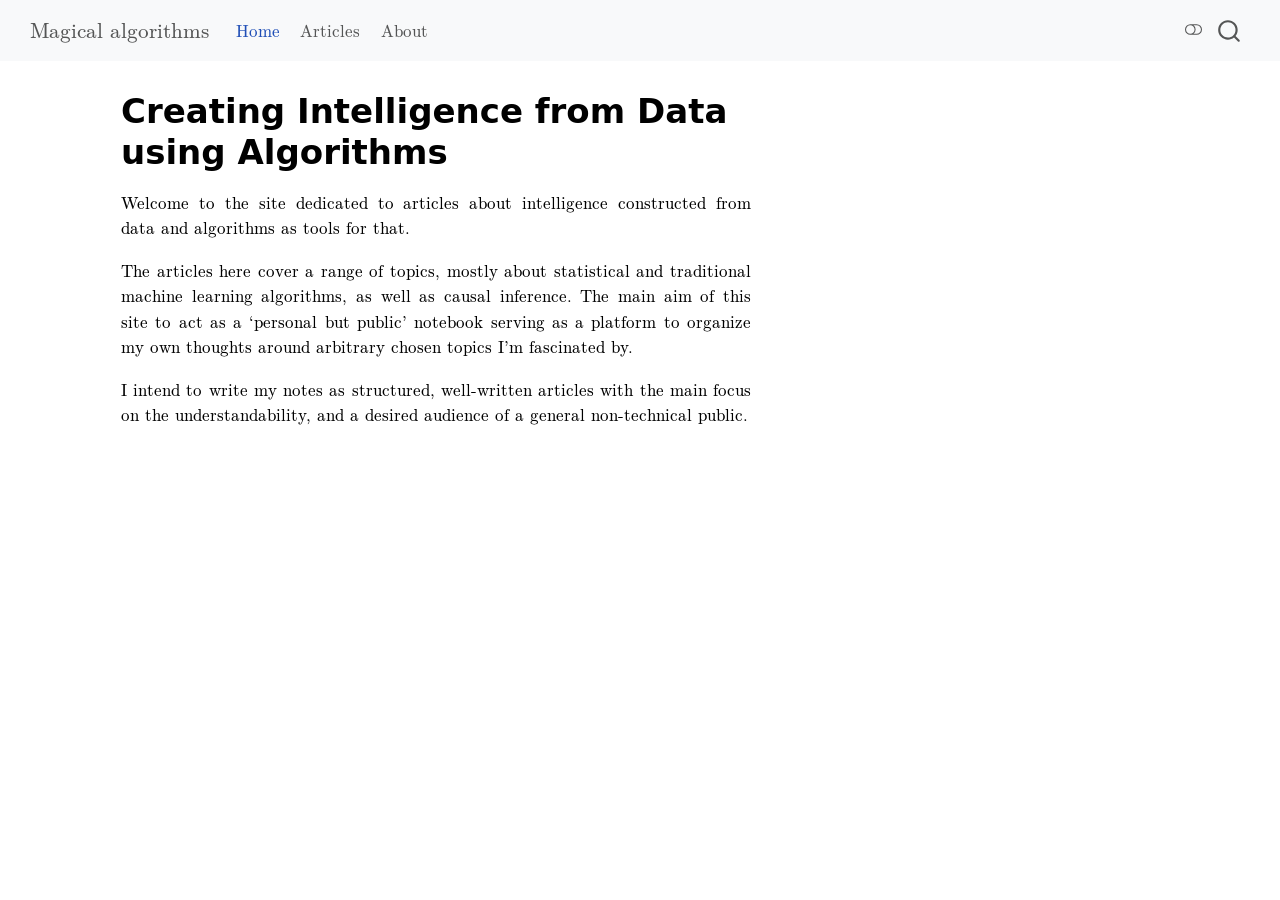
<file: index.html>
<!DOCTYPE html>
<html xmlns="http://www.w3.org/1999/xhtml" lang="en" xml:lang="en"><head>

<meta charset="utf-8">
<meta name="generator" content="quarto-1.11.9">

<meta name="viewport" content="width=device-width, initial-scale=1.0, user-scalable=yes">


<title>Creating Intelligence from Data using Algorithms – Magical algorithms</title>
<style>
/* Default styles provided by pandoc.
** See https://pandoc.org/MANUAL.html#variables-for-html for config info.
*/
span.smallcaps{font-variant: small-caps;}
div.columns{display: flex; gap: 1.5em;}
div.column{flex: auto;}
@media screen {
div.columns{gap: min(4vw, 1.5em);}
div.column{overflow-x: auto;}
}
div.hanging-indent{margin-left: 1.5em; text-indent: -1.5em;}
ul.task-list{list-style: none;}
ul.task-list li input[type="checkbox"] {
  width: 0.8em;
  margin: 0 0.8em 0.2em -1em; /* quarto-specific, see https://github.com/quarto-dev/quarto-cli/issues/4556 */ 
  vertical-align: middle;
}
</style>


<script src="site_libs/quarto-nav/quarto-nav.js"></script>
<script src="site_libs/quarto-nav/headroom.min.js"></script>
<script src="site_libs/clipboard/clipboard.min.js"></script>
<script src="site_libs/quarto-search/autocomplete.umd.js"></script>
<script src="site_libs/quarto-search/fuse.min.js"></script>
<script src="site_libs/quarto-search/quarto-search.js"></script>
<meta name="quarto:offset" content="./">
<script src="site_libs/quarto-html/quarto.js" type="module"></script>
<script src="site_libs/quarto-html/tabsets/tabsets.js" type="module"></script>
<script src="site_libs/quarto-html/scrollable-regions/scrollable-regions.js" type="module"></script>
<script src="site_libs/quarto-html/popper.min.js"></script>
<script src="site_libs/quarto-html/tippy.umd.min.js"></script>
<script src="site_libs/quarto-html/anchor.min.js"></script>
<link href="site_libs/quarto-html/tippy.css" rel="stylesheet">
<link href="site_libs/quarto-html/quarto-syntax-highlighting-63b5708e65d6cd79cd7618c58d0c21e7.css" rel="stylesheet" class="quarto-color-scheme" id="quarto-text-highlighting-styles">
<link href="site_libs/quarto-html/quarto-syntax-highlighting-dark-447e42e69aaa9833c0ba1b986f430b20.css" rel="stylesheet" class="quarto-color-scheme quarto-color-alternate" id="quarto-text-highlighting-styles">
<link href="site_libs/quarto-html/quarto-syntax-highlighting-63b5708e65d6cd79cd7618c58d0c21e7.css" rel="stylesheet" class="quarto-color-scheme-extra" id="quarto-text-highlighting-styles">
<script src="site_libs/bootstrap/bootstrap.min.js"></script>
<link href="site_libs/bootstrap/bootstrap-icons.css" rel="stylesheet">
<link href="site_libs/bootstrap/bootstrap-c30b707a0dbc3f75c959b1b37d3a28ec.min.css" rel="stylesheet" append-hash="true" class="quarto-color-scheme" id="quarto-bootstrap" data-mode="light">
<link href="site_libs/bootstrap/bootstrap-dark-1131b670a839882dd406400505c42131.min.css" rel="stylesheet" append-hash="true" class="quarto-color-scheme quarto-color-alternate" id="quarto-bootstrap" data-mode="dark">
<link href="site_libs/bootstrap/bootstrap-c30b707a0dbc3f75c959b1b37d3a28ec.min.css" rel="stylesheet" append-hash="true" class="quarto-color-scheme-extra" id="quarto-bootstrap" data-mode="light">
<script id="quarto-search-options" type="application/json">{
  "location": "navbar",
  "copy-button": false,
  "collapse-after": 3,
  "panel-placement": "end",
  "type": "overlay",
  "limit": 50,
  "keyboard-shortcut": [
    "f",
    "/",
    "s"
  ],
  "show-item-context": false,
  "language": {
    "search-no-results-text": "No results",
    "search-matching-documents-text": "matching documents",
    "search-copy-link-title": "Copy link to search",
    "search-hide-matches-text": "Hide additional matches",
    "search-more-match-text": "more match in this document",
    "search-more-matches-text": "more matches in this document",
    "search-clear-button-title": "Clear",
    "search-text-placeholder": "",
    "search-detached-cancel-button-title": "Cancel",
    "search-submit-button-title": "Submit",
    "search-label": "Search"
  }
}</script>
<script data-goatcounter="https://gabortamas.goatcounter.com/count" async="" src="//gc.zgo.at/count.js"></script>


<link rel="stylesheet" href="styles.css">
</head>

<body class="nav-fixed quarto-light"><a id="quarto-skip-link" class="visually-hidden-focusable" href="#quarto-document-content">Skip to main content</a><script id="quarto-html-before-body" type="application/javascript">
    const toggleBodyColorMode = (bsSheetEl) => {
      const mode = bsSheetEl.getAttribute("data-mode");
      const bodyEl = window.document.querySelector("body");
      if (mode === "dark") {
        bodyEl.classList.add("quarto-dark");
        bodyEl.classList.remove("quarto-light");
      } else {
        bodyEl.classList.add("quarto-light");
        bodyEl.classList.remove("quarto-dark");
      }
    }
    const toggleBodyColorPrimary = () => {
      const bsSheetEl = window.document.querySelector("link#quarto-bootstrap:not([rel=disabled-stylesheet])");
      if (bsSheetEl) {
        toggleBodyColorMode(bsSheetEl);
      }
    }
    const setColorSchemeToggle = (alternate) => {
      const toggles = window.document.querySelectorAll('.quarto-color-scheme-toggle');
      for (let i=0; i < toggles.length; i++) {
        const toggle = toggles[i];
        if (toggle) {
          toggle.setAttribute("aria-checked", alternate ? "true" : "false");
          if (alternate) {
            toggle.classList.add("alternate");
          } else {
            toggle.classList.remove("alternate");
          }
        }
      }
    };
    const toggleColorMode = (alternate) => {
      // Switch the stylesheets
      const primaryStylesheets = window.document.querySelectorAll('link.quarto-color-scheme:not(.quarto-color-alternate)');
      const alternateStylesheets = window.document.querySelectorAll('link.quarto-color-scheme.quarto-color-alternate');
      manageTransitions('#quarto-margin-sidebar .nav-link', false);
      if (alternate) {
        // note: dark is layered on light, we don't disable primary!
        enableStylesheet(alternateStylesheets);
        for (const sheetNode of alternateStylesheets) {
          if (sheetNode.id === "quarto-bootstrap") {
            toggleBodyColorMode(sheetNode);
          }
        }
      } else {
        disableStylesheet(alternateStylesheets);
        enableStylesheet(primaryStylesheets)
        toggleBodyColorPrimary();
      }
      manageTransitions('#quarto-margin-sidebar .nav-link', true);
      // Switch the toggles
      setColorSchemeToggle(alternate)
    }
    // Hack to workaround the fact that safari doesn't
    // properly recolor the scrollbar when toggling (#1455).
    // Not run on load: stylesheets are set before first paint there, and
    // scrolling would undo the scroll to a URL fragment (#14973).
    // The one pixel nudge keeps the reader where they were.
    const refreshSafariScrollbar = () => {
      if (navigator.userAgent.indexOf('Safari') > 0 && navigator.userAgent.indexOf('Chrome') == -1) {
        manageTransitions("body", false);
        const scrollY = window.scrollY;
        window.scrollTo(0, scrollY > 0 ? scrollY - 1 : 1);
        setTimeout(() => {
          window.scrollTo(0, scrollY);
          manageTransitions("body", true);
        }, 40);
      }
    }
    const disableStylesheet = (stylesheets) => {
      for (let i=0; i < stylesheets.length; i++) {
        const stylesheet = stylesheets[i];
        stylesheet.rel = 'disabled-stylesheet';
      }
    }
    const enableStylesheet = (stylesheets) => {
      for (let i=0; i < stylesheets.length; i++) {
        const stylesheet = stylesheets[i];
        if(stylesheet.rel !== 'stylesheet') { // for Chrome, which will still FOUC without this check
          stylesheet.rel = 'stylesheet';
        }
      }
    }
    const manageTransitions = (selector, allowTransitions) => {
      const els = window.document.querySelectorAll(selector);
      for (let i=0; i < els.length; i++) {
        const el = els[i];
        if (allowTransitions) {
          el.classList.remove('notransition');
        } else {
          el.classList.add('notransition');
        }
      }
    }
    const isFileUrl = () => {
      return window.location.protocol === 'file:';
    }
    const hasAlternateSentinel = () => {
      let styleSentinel = getColorSchemeSentinel();
      if (styleSentinel !== null) {
        return styleSentinel === "alternate";
      } else {
        return false;
      }
    }
    const setStyleSentinel = (alternate) => {
      const value = alternate ? "alternate" : "default";
      if (!isFileUrl()) {
        window.localStorage.setItem("quarto-color-scheme", value);
      } else {
        localAlternateSentinel = value;
      }
    }
    const getColorSchemeSentinel = () => {
      if (!isFileUrl()) {
        const storageValue = window.localStorage.getItem("quarto-color-scheme");
        return storageValue != null ? storageValue : localAlternateSentinel;
      } else {
        return localAlternateSentinel;
      }
    }
    const toggleGiscusIfUsed = (isAlternate, darkModeDefault) => {
      const baseTheme = document.querySelector('#giscus-base-theme')?.value ?? 'light';
      const alternateTheme = document.querySelector('#giscus-alt-theme')?.value ?? 'dark';
      let newTheme = '';
      if(authorPrefersDark) {
        newTheme = isAlternate ? baseTheme : alternateTheme;
      } else {
        newTheme = isAlternate ? alternateTheme : baseTheme;
      }
      const changeGiscusTheme = () => {
        // From: https://github.com/giscus/giscus/issues/336
        const sendMessage = (message) => {
          const iframe = document.querySelector('iframe.giscus-frame');
          if (!iframe) return;
          iframe.contentWindow.postMessage({ giscus: message }, 'https://giscus.app');
        }
        sendMessage({
          setConfig: {
            theme: newTheme
          }
        });
      }
      const isGiscussLoaded = window.document.querySelector('iframe.giscus-frame') !== null;
      if (isGiscussLoaded) {
        changeGiscusTheme();
      }
    };
    const authorPrefersDark = false;
    const queryPrefersDark = window.matchMedia('(prefers-color-scheme: dark)');
    const darkModeDefault = queryPrefersDark.matches;
      document.querySelector('link#quarto-text-highlighting-styles.quarto-color-scheme-extra').rel = 'disabled-stylesheet';
      document.querySelector('link#quarto-bootstrap.quarto-color-scheme-extra').rel = 'disabled-stylesheet';
    let localAlternateSentinel = darkModeDefault ? 'alternate' : 'default';
    // Dark / light mode switch
    window.quartoToggleColorScheme = () => {
      // Read the current dark / light value
      let toAlternate = !hasAlternateSentinel();
      toggleColorMode(toAlternate);
      refreshSafariScrollbar();
      setStyleSentinel(toAlternate);
      toggleGiscusIfUsed(toAlternate, darkModeDefault);
      window.dispatchEvent(new Event('resize'));
    };
    queryPrefersDark.addEventListener("change", e => {
      if(window.localStorage.getItem("quarto-color-scheme") !== null)
        return;
      const alternate = e.matches
      toggleColorMode(alternate);
      refreshSafariScrollbar();
      localAlternateSentinel = e.matches ? 'alternate' : 'default'; // this is used alongside local storage!
      toggleGiscusIfUsed(alternate, darkModeDefault);
    });
    // Switch to dark mode if need be
    if (hasAlternateSentinel()) {
      toggleColorMode(true);
    } else {
      toggleColorMode(false);
    }
  </script>

<div id="quarto-search-results"></div>
  <header id="quarto-header" class="headroom fixed-top">
    <nav class="navbar navbar-expand-lg " data-bs-theme="dark" aria-label="Site">
      <div class="navbar-container container-fluid">
      <div class="navbar-brand-container mx-auto">
    <a class="navbar-brand" href="./index.html">
    <span class="navbar-title">Magical algorithms</span>
    </a>
  </div>
          <button class="navbar-toggler" type="button" data-bs-toggle="collapse" data-bs-target="#navbarCollapse" aria-controls="navbarCollapse" aria-expanded="false" aria-label="Toggle navigation" onclick="if (window.quartoToggleHeadroom) { window.quartoToggleHeadroom(); }">
  <span class="navbar-toggler-icon"></span>
</button>
          <div class="collapse navbar-collapse" id="navbarCollapse">
            <ul class="navbar-nav navbar-nav-scroll me-auto">
  <li class="nav-item">
    <a class="nav-link active" href="./index.html" aria-current="page"> 
<span class="menu-text">Home</span></a>
  </li>  
  <li class="nav-item">
    <a class="nav-link" href="./articles.html"> 
<span class="menu-text">Articles</span></a>
  </li>  
  <li class="nav-item">
    <a class="nav-link" href="./about.html"> 
<span class="menu-text">About</span></a>
  </li>  
</ul>
          </div> <!-- /navcollapse -->
            <div class="quarto-navbar-tools">
  <button type="button" role="switch" aria-checked="false" class="quarto-color-scheme-toggle quarto-navigation-tool  px-1" onclick="window.quartoToggleColorScheme(); return false;" title="Toggle dark mode" aria-label="Toggle dark mode"><i class="bi"></i></button>
</div>
            <div id="quarto-search" class="" title="Search"></div>
      </div> <!-- /container-fluid -->
    </nav>
</header>
<!-- content -->
<div id="quarto-content" class="quarto-container page-columns page-rows-contents page-layout-article page-navbar">
<!-- sidebar -->
<!-- margin-sidebar -->
    <div id="quarto-margin-sidebar" class="sidebar margin-sidebar zindex-bottom">
        
    </div>
<!-- main -->
<main class="content" id="quarto-document-content" tabindex="-1">


<header id="title-block-header" class="quarto-title-block default">
<div class="quarto-title">
<h1 class="title">Creating Intelligence from Data using Algorithms</h1>
</div>



<div class="quarto-title-meta">

    
  
    
  </div>
  


</header>


<p>Welcome to the site dedicated to articles about intelligence constructed from data and algorithms as tools for that.</p>
<p>The articles here cover a range of topics, mostly about statistical and traditional machine learning algorithms, as well as causal inference. The main aim of this site to act as a ‘personal but public’ notebook serving as a platform to organize my own thoughts around arbitrary chosen topics I’m fascinated by.</p>
<p>I intend to write my notes as structured, well-written articles with the main focus on the understandability, and a desired audience of a general non-technical public.</p>



</main> <!-- /main -->
<script id="quarto-html-after-body" type="application/javascript">
  window.document.addEventListener("DOMContentLoaded", function (event) {
    // Ensure there is a toggle, if there isn't float one in the top right
    if (window.document.querySelector('.quarto-color-scheme-toggle') === null) {
      const toggle = window.document.createElement('button');
      toggle.type = "button";
      toggle.setAttribute("role", "switch");
      toggle.setAttribute("aria-checked", "false");
      toggle.classList.add('top-right');
      toggle.classList.add('quarto-color-scheme-toggle');
      toggle.setAttribute("aria-label", "Toggle dark mode");
      toggle.onclick = function() { try { window.quartoToggleColorScheme(); } catch {} return false; };
      const i = window.document.createElement("i");
      i.classList.add('bi');
      toggle.appendChild(i);
      // Put the toggle in a landmark of its own, so that landmark navigation
      // can reach it.
      //
      // The container is always a fresh direct child of body, and the toggle is
      // never moved into page furniture that the theme or the author controls.
      // The toggle is positioned against the page, so any ancestor that
      // establishes a containing block captures it: a positioned element or a
      // grid for position: absolute, and transform, filter, will-change or
      // contain for position: fixed. A direct child of body has none of these
      // to inherit, and the shift when one appears is silent and visual.
      //
      // ARIA says a document should have at most one banner, and axe reports a
      // duplicate whether or not the banners carry distinct labels. So use a
      // header when the page has no banner yet, and a named region otherwise.
      //
      // A header is a banner wherever it sits, unless it is inside sectioning
      // content, so this cannot just look at the children of body: a custom
      // page layout wraps the title block header in a plain div. An explicit
      // role="banner" always counts.
      const sectioning = 'article, aside, main, nav, section, [role="article"], [role="complementary"], [role="main"], [role="navigation"], [role="region"]';
      const hasBanner = Array.from(
        window.document.querySelectorAll('header:not([role]), [role="banner"]')
      ).some(function(el) {
        return el.hasAttribute("role") || el.closest(sectioning) === null;
      });
      const container = window.document.createElement(hasBanner ? "div" : "header");
      if (hasBanner) {
        container.setAttribute("role", "region");
        container.setAttribute("aria-label", "Toggle dark mode");
      }
      container.classList.add('quarto-color-scheme-toggle-container');
      container.appendChild(toggle);
      window.document.body.appendChild(container);
    }
    setColorSchemeToggle(hasAlternateSentinel())
    const icon = "";
    const anchorJS = new window.AnchorJS();
    anchorJS.options = {
      placement: 'right',
      icon: icon
    };
    anchorJS.add('.anchored');
    const isCodeAnnotation = (el) => {
      for (const clz of el.classList) {
        if (clz.startsWith('code-annotation-')) {                     
          return true;
        }
      }
      return false;
    }
    const onCopySuccess = function(e) {
      // button target
      const button = e.trigger;
      // don't keep focus
      button.blur();
      // flash "checked"
      button.classList.add('code-copy-button-checked');
      var currentTitle = button.getAttribute("title");
      button.setAttribute("title", "Copied!");
      let tooltip;
      if (window.bootstrap) {
        button.setAttribute("data-bs-toggle", "tooltip");
        button.setAttribute("data-bs-placement", "left");
        button.setAttribute("data-bs-title", "Copied!");
        tooltip = new bootstrap.Tooltip(button, 
          { trigger: "manual", 
            customClass: "code-copy-button-tooltip",
            offset: [0, -8]});
        tooltip.show();    
      }
      setTimeout(function() {
        if (tooltip) {
          tooltip.hide();
          button.removeAttribute("data-bs-title");
          button.removeAttribute("data-bs-toggle");
          button.removeAttribute("data-bs-placement");
        }
        button.setAttribute("title", currentTitle);
        button.classList.remove('code-copy-button-checked');
      }, 1000);
      // clear code selection
      e.clearSelection();
    }
    const getTextToCopy = function(trigger) {
      const outerScaffold = trigger.parentElement.cloneNode(true);
      const codeEl = outerScaffold.querySelector('code');
      for (const childEl of codeEl.children) {
        if (isCodeAnnotation(childEl)) {
          childEl.remove();
        }
      }
      return codeEl.innerText;
    }
    const clipboard = new window.ClipboardJS('.code-copy-button:not([data-in-quarto-modal])', {
      text: getTextToCopy
    });
    clipboard.on('success', onCopySuccess);
    if (window.document.getElementById('quarto-embedded-source-code-modal')) {
      const clipboardModal = new window.ClipboardJS('.code-copy-button[data-in-quarto-modal]', {
        text: getTextToCopy,
        container: window.document.getElementById('quarto-embedded-source-code-modal')
      });
      clipboardModal.on('success', onCopySuccess);
    }
      var localhostRegex = new RegExp(/^(?:http|https):\/\/localhost\:?[0-9]*\//);
      var mailtoRegex = new RegExp(/^mailto:/);
        var filterRegex = new RegExp("https:\/\/gabortamas\.github\.io\/");
      var isInternal = (href) => {
          return filterRegex.test(href) || localhostRegex.test(href) || mailtoRegex.test(href);
      }
      // Inspect non-navigation links and adorn them if external
      window.quartoDecorateExternalLinks = function (root) {
     var links = (root || window.document).querySelectorAll('a[href]:not(.nav-link):not(.navbar-brand):not(.toc-action):not(.sidebar-link):not(.sidebar-item-toggle):not(.pagination-link):not(.no-external):not([aria-hidden]):not(.dropdown-item):not(.quarto-navigation-tool):not(.about-link)');
      for (var i=0; i<links.length; i++) {
        const link = links[i];
        if (!isInternal(link.href)) {
          // undo the damage that might have been done by quarto-nav.js in the case of
          // links that we want to consider external
          if (link.dataset.originalHref !== undefined) {
            link.href = link.dataset.originalHref;
          }
          if (!link.classList.contains('no-external-icon')) {
          }
        }
      }
      };
      window.quartoDecorateExternalLinks(window.document);
    // Esc closes the popup (WCAG 1.4.13) and focus leaving both trigger and
    // popup closes it (WCAG 2.4.11); tippy handles neither for interactive popups.
    const hideOnEscAndFocusOut = {
      name: 'hideOnEscAndFocusOut',
      defaultValue: true,
      fn(instance) {
        const dismiss = () => {
          // A show scheduled by the trigger delay would otherwise reopen it
          instance.clearDelayTimeouts();
          instance.hide();
        };
        const onKeyDown = (event) => {
          if (event.key !== 'Escape') {
            return;
          }
          // Keep Esc from also reaching page handlers (e.g. reveal.js overview),
          // except an open reveal.js slide menu, which Esc should close too.
          // The menu handles keys only when its keyboard option is on.
          const menuHandlesEsc = window.Reveal?.getPlugin?.('menu')?.isOpen() &&
            window.Reveal.getConfig().menu?.keyboard !== false;
          if (!menuHandlesEsc) {
            event.stopPropagation();
          }
          if (instance.popper.contains(window.document.activeElement)) {
            // Disabled while refocusing so the focus trigger does not reopen it
            instance.disable();
            instance.reference.focus();
            instance.enable();
          }
          dismiss();
        };
        const onFocusOut = (event) => {
          const target = event.relatedTarget;
          if (target && !instance.reference.contains(target) &&
              !instance.popper.contains(target)) {
            dismiss();
          }
        };
        // On the trigger too: a click trigger (code-annotations: select) has no
        // blur handling. Attached for the instance's lifetime so leaving the
        // trigger also cancels a show still pending on the trigger delay.
        instance.reference.addEventListener('focusout', onFocusOut);
        return {
          onShow() {
            window.document.addEventListener('keydown', onKeyDown, true);
            instance.popper.addEventListener('focusout', onFocusOut);
          },
          onHide() {
            window.document.removeEventListener('keydown', onKeyDown, true);
            instance.popper.removeEventListener('focusout', onFocusOut);
          },
          onDestroy() {
            instance.reference.removeEventListener('focusout', onFocusOut);
          },
        };
      },
    };
    function tippyHover(el, contentFn, onTriggerFn, onUntriggerFn) {
      const config = {
        allowHTML: true,
        maxWidth: 500,
        delay: 100,
        arrow: false,
        appendTo: function(el) {
            return el.parentElement;
        },
        interactive: true,
        interactiveBorder: 10,
        theme: 'quarto',
        placement: 'bottom-start',
        plugins: [hideOnEscAndFocusOut],
      };
      if (contentFn) {
        config.content = contentFn;
      }
      if (onTriggerFn) {
        config.onTrigger = onTriggerFn;
      }
      if (onUntriggerFn) {
        config.onUntrigger = onUntriggerFn;
      }
      window.tippy(el, config); 
    }
    const noterefs = window.document.querySelectorAll('a[role="doc-noteref"]');
    for (var i=0; i<noterefs.length; i++) {
      const ref = noterefs[i];
      tippyHover(ref, function() {
        // use id or data attribute instead here
        let href = ref.getAttribute('data-footnote-href') || ref.getAttribute('href');
        try { href = new URL(href).hash; } catch {}
        const id = href.replace(/^#\/?/, "");
        const note = window.document.getElementById(id);
        if (note) {
          return note.innerHTML;
        } else {
          return "";
        }
      });
    }
    const xrefs = window.document.querySelectorAll('a.quarto-xref');
    const processXRef = (id, note) => {
      // Strip column container classes
      const stripColumnClz = (el) => {
        el.classList.remove("page-full", "page-columns");
        if (el.children) {
          for (const child of el.children) {
            stripColumnClz(child);
          }
        }
      }
      stripColumnClz(note)
      if (id === null || id.startsWith('sec-')) {
        // Special case sections, only their first couple elements
        const container = document.createElement("div");
        if (note.children && note.children.length > 2) {
          container.appendChild(note.children[0].cloneNode(true));
          for (let i = 1; i < note.children.length; i++) {
            const child = note.children[i];
            if (child.tagName === "P" && child.innerText === "") {
              continue;
            } else {
              container.appendChild(child.cloneNode(true));
              break;
            }
          }
          if (window.Quarto?.typesetMath) {
            window.Quarto.typesetMath(container);
          }
          return container.innerHTML
        } else {
          if (window.Quarto?.typesetMath) {
            window.Quarto.typesetMath(note);
          }
          return note.innerHTML;
        }
      } else {
        // Remove any anchor links if they are present
        const anchorLink = note.querySelector('a.anchorjs-link');
        if (anchorLink) {
          anchorLink.remove();
        }
        if (window.Quarto?.typesetMath) {
          window.Quarto.typesetMath(note);
        }
        if (note.classList.contains("callout")) {
          return note.outerHTML;
        } else {
          return note.innerHTML;
        }
      }
    }
    for (var i=0; i<xrefs.length; i++) {
      const xref = xrefs[i];
      tippyHover(xref, undefined, function(instance) {
        instance.disable();
        let url = xref.getAttribute('href');
        let hash = undefined; 
        if (url.startsWith('#')) {
          hash = url;
        } else {
          try { hash = new URL(url).hash; } catch {}
        }
        if (hash) {
          const id = hash.replace(/^#\/?/, "");
          const note = window.document.getElementById(id);
          if (note !== null) {
            try {
              const html = processXRef(id, note.cloneNode(true));
              instance.setContent(html);
            } finally {
              instance.enable();
              instance.show();
            }
          } else {
            // See if we can fetch this
            fetch(url.split('#')[0])
            .then(res => res.text())
            .then(html => {
              const parser = new DOMParser();
              const htmlDoc = parser.parseFromString(html, "text/html");
              const note = htmlDoc.getElementById(id);
              if (note !== null) {
                const html = processXRef(id, note);
                instance.setContent(html);
              } 
            }).finally(() => {
              instance.enable();
              instance.show();
            });
          }
        } else {
          // See if we can fetch a full url (with no hash to target)
          // This is a special case and we should probably do some content thinning / targeting
          fetch(url)
          .then(res => res.text())
          .then(html => {
            const parser = new DOMParser();
            const htmlDoc = parser.parseFromString(html, "text/html");
            const note = htmlDoc.querySelector('main.content');
            if (note !== null) {
              // This should only happen for chapter cross references
              // (since there is no id in the URL)
              // remove the first header
              if (note.children.length > 0 && note.children[0].tagName === "HEADER") {
                note.children[0].remove();
              }
              const html = processXRef(null, note);
              instance.setContent(html);
            } 
          }).finally(() => {
            instance.enable();
            instance.show();
          });
        }
      }, function(instance) {
      });
    }
        let selectedAnnoteEl;
        const selectorForAnnotation = ( cell, annotation) => {
          let cellAttr = 'data-code-cell="' + cell + '"';
          let lineAttr = 'data-code-annotation="' +  annotation + '"';
          const selector = 'span[' + cellAttr + '][' + lineAttr + ']';
          return selector;
        }
        const selectCodeLines = (annoteEl) => {
          const doc = window.document;
          const targetCell = annoteEl.getAttribute("data-target-cell");
          const targetAnnotation = annoteEl.getAttribute("data-target-annotation");
          const annoteSpan = window.document.querySelector(selectorForAnnotation(targetCell, targetAnnotation));
          const lines = annoteSpan.getAttribute("data-code-lines").split(",");
          const lineIds = lines.map((line) => {
            return targetCell + "-" + line;
          })
          // Each band is positioned against its own containing block, which is
          // not the offsetParent of the lines, so place it from client rects.
          const placeBand = (band, firstEl, lastEl, codeBlock) => {
            const container = band.offsetParent;
            if (container === null) {
              return;
            }
            const containerRect = container.getBoundingClientRect();
            // Reveal.js scales slides with a transform, so convert client
            // pixels back to the CSS pixels of the container.
            const scale = containerRect.height / container.offsetHeight || 1;
            const firstRect = firstEl.getBoundingClientRect();
            const lastRect = lastEl.getBoundingClientRect();
            const top = (firstRect.top - containerRect.top) / scale - container.clientTop + container.scrollTop;
            const height = (lastRect.bottom - firstRect.top) / scale;
            band.style.top = top - 2 + "px";
            band.style.height = height + 4 + "px";
            if (codeBlock) {
              // Without the copy button wrapper, the containing block is wider
              // than the code block, so span the code block explicitly.
              const blockRect = codeBlock.getBoundingClientRect();
              band.style.left = (blockRect.left - containerRect.left) / scale - container.clientLeft + container.scrollLeft + "px";
              band.style.width = blockRect.width / scale + "px";
            }
          };
          if (lineIds.length > 0) {
            const el = window.document.getElementById(lineIds[0]);
            const lastEl = window.document.getElementById(lineIds[lineIds.length - 1]);
            const parent = el.parentElement.parentElement;
            // cook up a div (if necessary) and position it
            let div = window.document.getElementById("code-annotation-line-highlight");
            if (div === null) {
              div = window.document.createElement("div");
              div.setAttribute("id", "code-annotation-line-highlight");
              div.style.position = 'absolute';
              parent.appendChild(div);
            }
            placeBand(div, el, lastEl, parent.closest("div.sourceCode") || parent);
            let gutterDiv = window.document.getElementById("code-annotation-line-highlight-gutter");
            if (gutterDiv === null) {
              gutterDiv = window.document.createElement("div");
              gutterDiv.setAttribute("id", "code-annotation-line-highlight-gutter");
              gutterDiv.style.position = 'absolute';
              const codeCell = window.document.getElementById(targetCell);
              const gutter = codeCell.querySelector('.code-annotation-gutter');
              gutter.appendChild(gutterDiv);
            }
            placeBand(gutterDiv, el, lastEl);
            selectedAnnoteEl = annoteEl;
          }
        };
        const unselectCodeLines = () => {
          const elementsIds = ["code-annotation-line-highlight", "code-annotation-line-highlight-gutter"];
          elementsIds.forEach((elId) => {
            const div = window.document.getElementById(elId);
            if (div) {
              div.remove();
            }
          });
          selectedAnnoteEl = undefined;
        };
          // Handle positioning of the toggle
      window.addEventListener(
        "resize",
        throttle(() => {
          elRect = undefined;
          if (selectedAnnoteEl) {
            selectCodeLines(selectedAnnoteEl);
          }
        }, 10)
      );
      function throttle(fn, ms) {
      let throttle = false;
      let timer;
        return (...args) => {
          if(!throttle) { // first call gets through
              fn.apply(this, args);
              throttle = true;
          } else { // all the others get throttled
              if(timer) clearTimeout(timer); // cancel #2
              timer = setTimeout(() => {
                fn.apply(this, args);
                timer = throttle = false;
              }, ms);
          }
        };
      }
        // Attach click handler to the DT
        const annoteDls = window.document.querySelectorAll('dt[data-target-cell]');
        for (const annoteDlNode of annoteDls) {
          annoteDlNode.addEventListener('click', (event) => {
            const clickedEl = event.target;
            if (clickedEl !== selectedAnnoteEl) {
              unselectCodeLines();
              const activeEl = window.document.querySelector('dt[data-target-cell].code-annotation-active');
              if (activeEl) {
                activeEl.classList.remove('code-annotation-active');
              }
              selectCodeLines(clickedEl);
              clickedEl.classList.add('code-annotation-active');
            } else {
              // Unselect the line
              unselectCodeLines();
              clickedEl.classList.remove('code-annotation-active');
            }
          });
        }
    const findCites = (el) => {
      const parentEl = el.parentElement;
      if (parentEl) {
        const cites = parentEl.dataset.cites;
        if (cites) {
          return {
            el,
            cites: cites.split(' ')
          };
        } else {
          return findCites(el.parentElement)
        }
      } else {
        return undefined;
      }
    };
    var bibliorefs = window.document.querySelectorAll('a[role="doc-biblioref"]');
    for (var i=0; i<bibliorefs.length; i++) {
      const ref = bibliorefs[i];
      const citeInfo = findCites(ref);
      if (citeInfo) {
        tippyHover(citeInfo.el, function() {
          var popup = window.document.createElement('div');
          citeInfo.cites.forEach(function(cite) {
            var citeDiv = window.document.createElement('div');
            citeDiv.classList.add('hanging-indent');
            citeDiv.classList.add('csl-entry');
            var biblioDiv = window.document.getElementById('ref-' + cite);
            if (biblioDiv) {
              citeDiv.innerHTML = biblioDiv.innerHTML;
            }
            popup.appendChild(citeDiv);
          });
          return popup.innerHTML;
        });
      }
    }
  });
  </script>
  <script type="application/javascript">
  window.quartoScrollableRegionsLabels = {"code":"Scrollable code","output":"Scrollable output"};
  </script>
</div> <!-- /content -->




</body></html>
</file>
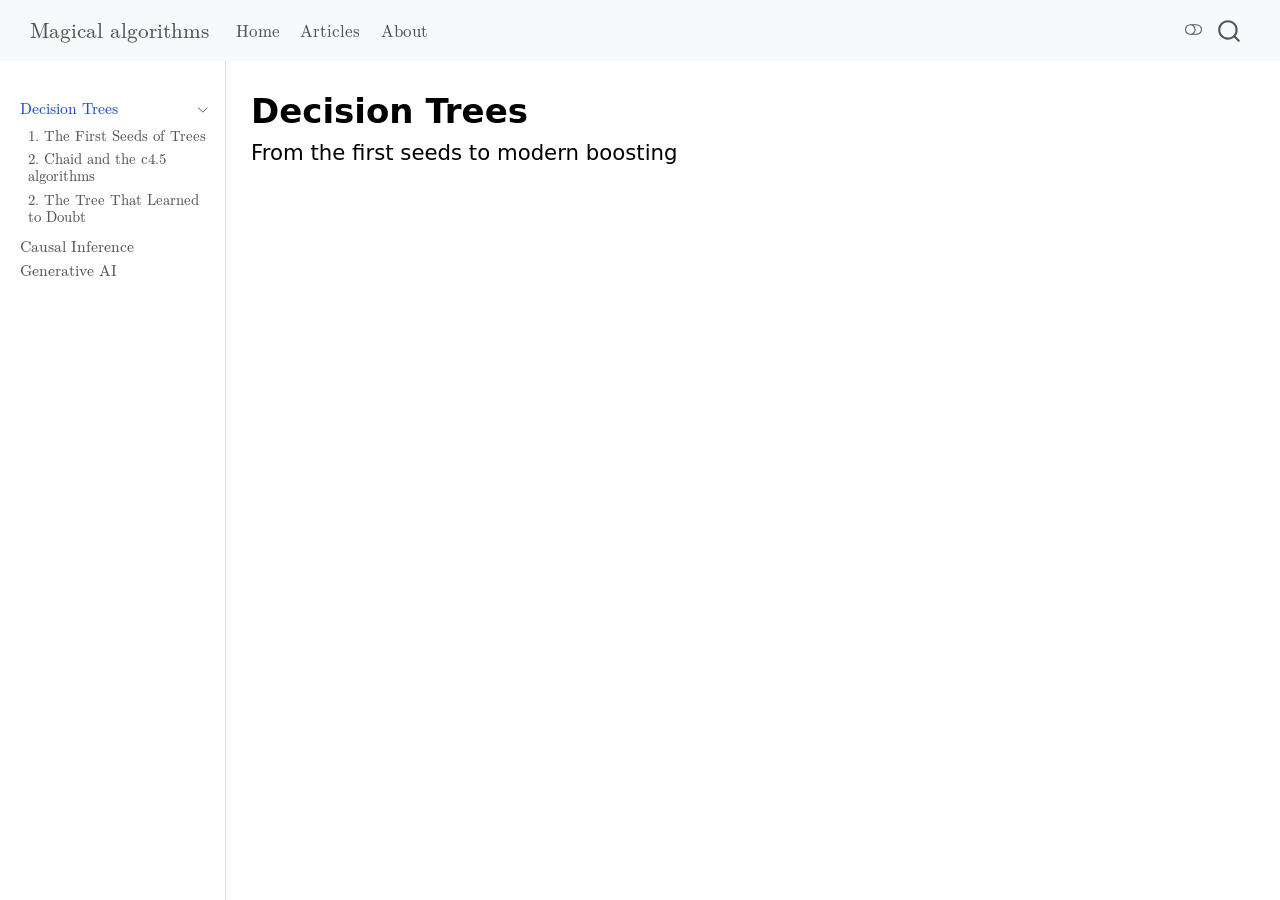
<file: articles/decision-trees/index.html>
<!DOCTYPE html>
<html xmlns="http://www.w3.org/1999/xhtml" lang="en" xml:lang="en"><head>

<meta charset="utf-8">
<meta name="generator" content="quarto-1.11.9">

<meta name="viewport" content="width=device-width, initial-scale=1.0, user-scalable=yes">


<title>Decision Trees – Magical algorithms</title>
<style>
/* Default styles provided by pandoc.
** See https://pandoc.org/MANUAL.html#variables-for-html for config info.
*/
span.smallcaps{font-variant: small-caps;}
div.columns{display: flex; gap: 1.5em;}
div.column{flex: auto;}
@media screen {
div.columns{gap: min(4vw, 1.5em);}
div.column{overflow-x: auto;}
}
div.hanging-indent{margin-left: 1.5em; text-indent: -1.5em;}
ul.task-list{list-style: none;}
ul.task-list li input[type="checkbox"] {
  width: 0.8em;
  margin: 0 0.8em 0.2em -1em; /* quarto-specific, see https://github.com/quarto-dev/quarto-cli/issues/4556 */ 
  vertical-align: middle;
}
</style>


<script src="../../site_libs/quarto-nav/quarto-nav.js"></script>
<script src="../../site_libs/quarto-nav/headroom.min.js"></script>
<script src="../../site_libs/clipboard/clipboard.min.js"></script>
<script src="../../site_libs/quarto-search/autocomplete.umd.js"></script>
<script src="../../site_libs/quarto-search/fuse.min.js"></script>
<script src="../../site_libs/quarto-search/quarto-search.js"></script>
<meta name="quarto:offset" content="../../">
<script src="../../site_libs/quarto-html/quarto.js" type="module"></script>
<script src="../../site_libs/quarto-html/tabsets/tabsets.js" type="module"></script>
<script src="../../site_libs/quarto-html/scrollable-regions/scrollable-regions.js" type="module"></script>
<script src="../../site_libs/quarto-html/popper.min.js"></script>
<script src="../../site_libs/quarto-html/tippy.umd.min.js"></script>
<script src="../../site_libs/quarto-html/anchor.min.js"></script>
<link href="../../site_libs/quarto-html/tippy.css" rel="stylesheet">
<link href="../../site_libs/quarto-html/quarto-syntax-highlighting-63b5708e65d6cd79cd7618c58d0c21e7.css" rel="stylesheet" class="quarto-color-scheme" id="quarto-text-highlighting-styles">
<link href="../../site_libs/quarto-html/quarto-syntax-highlighting-dark-447e42e69aaa9833c0ba1b986f430b20.css" rel="stylesheet" class="quarto-color-scheme quarto-color-alternate" id="quarto-text-highlighting-styles">
<link href="../../site_libs/quarto-html/quarto-syntax-highlighting-63b5708e65d6cd79cd7618c58d0c21e7.css" rel="stylesheet" class="quarto-color-scheme-extra" id="quarto-text-highlighting-styles">
<script src="../../site_libs/bootstrap/bootstrap.min.js"></script>
<link href="../../site_libs/bootstrap/bootstrap-icons.css" rel="stylesheet">
<link href="../../site_libs/bootstrap/bootstrap-c30b707a0dbc3f75c959b1b37d3a28ec.min.css" rel="stylesheet" append-hash="true" class="quarto-color-scheme" id="quarto-bootstrap" data-mode="light">
<link href="../../site_libs/bootstrap/bootstrap-dark-1131b670a839882dd406400505c42131.min.css" rel="stylesheet" append-hash="true" class="quarto-color-scheme quarto-color-alternate" id="quarto-bootstrap" data-mode="dark">
<link href="../../site_libs/bootstrap/bootstrap-c30b707a0dbc3f75c959b1b37d3a28ec.min.css" rel="stylesheet" append-hash="true" class="quarto-color-scheme-extra" id="quarto-bootstrap" data-mode="light">
<script id="quarto-search-options" type="application/json">{
  "location": "navbar",
  "copy-button": false,
  "collapse-after": 3,
  "panel-placement": "end",
  "type": "overlay",
  "limit": 50,
  "keyboard-shortcut": [
    "f",
    "/",
    "s"
  ],
  "show-item-context": false,
  "language": {
    "search-no-results-text": "No results",
    "search-matching-documents-text": "matching documents",
    "search-copy-link-title": "Copy link to search",
    "search-hide-matches-text": "Hide additional matches",
    "search-more-match-text": "more match in this document",
    "search-more-matches-text": "more matches in this document",
    "search-clear-button-title": "Clear",
    "search-text-placeholder": "",
    "search-detached-cancel-button-title": "Cancel",
    "search-submit-button-title": "Submit",
    "search-label": "Search"
  }
}</script>
<script data-goatcounter="https://gabortamas.goatcounter.com/count" async="" src="//gc.zgo.at/count.js"></script>


<link rel="stylesheet" href="../../styles.css">
</head>

<body class="nav-sidebar docked nav-fixed quarto-light"><a id="quarto-skip-link" class="visually-hidden-focusable" href="#quarto-document-content">Skip to main content</a><script id="quarto-html-before-body" type="application/javascript">
    const toggleBodyColorMode = (bsSheetEl) => {
      const mode = bsSheetEl.getAttribute("data-mode");
      const bodyEl = window.document.querySelector("body");
      if (mode === "dark") {
        bodyEl.classList.add("quarto-dark");
        bodyEl.classList.remove("quarto-light");
      } else {
        bodyEl.classList.add("quarto-light");
        bodyEl.classList.remove("quarto-dark");
      }
    }
    const toggleBodyColorPrimary = () => {
      const bsSheetEl = window.document.querySelector("link#quarto-bootstrap:not([rel=disabled-stylesheet])");
      if (bsSheetEl) {
        toggleBodyColorMode(bsSheetEl);
      }
    }
    const setColorSchemeToggle = (alternate) => {
      const toggles = window.document.querySelectorAll('.quarto-color-scheme-toggle');
      for (let i=0; i < toggles.length; i++) {
        const toggle = toggles[i];
        if (toggle) {
          toggle.setAttribute("aria-checked", alternate ? "true" : "false");
          if (alternate) {
            toggle.classList.add("alternate");
          } else {
            toggle.classList.remove("alternate");
          }
        }
      }
    };
    const toggleColorMode = (alternate) => {
      // Switch the stylesheets
      const primaryStylesheets = window.document.querySelectorAll('link.quarto-color-scheme:not(.quarto-color-alternate)');
      const alternateStylesheets = window.document.querySelectorAll('link.quarto-color-scheme.quarto-color-alternate');
      manageTransitions('#quarto-margin-sidebar .nav-link', false);
      if (alternate) {
        // note: dark is layered on light, we don't disable primary!
        enableStylesheet(alternateStylesheets);
        for (const sheetNode of alternateStylesheets) {
          if (sheetNode.id === "quarto-bootstrap") {
            toggleBodyColorMode(sheetNode);
          }
        }
      } else {
        disableStylesheet(alternateStylesheets);
        enableStylesheet(primaryStylesheets)
        toggleBodyColorPrimary();
      }
      manageTransitions('#quarto-margin-sidebar .nav-link', true);
      // Switch the toggles
      setColorSchemeToggle(alternate)
    }
    // Hack to workaround the fact that safari doesn't
    // properly recolor the scrollbar when toggling (#1455).
    // Not run on load: stylesheets are set before first paint there, and
    // scrolling would undo the scroll to a URL fragment (#14973).
    // The one pixel nudge keeps the reader where they were.
    const refreshSafariScrollbar = () => {
      if (navigator.userAgent.indexOf('Safari') > 0 && navigator.userAgent.indexOf('Chrome') == -1) {
        manageTransitions("body", false);
        const scrollY = window.scrollY;
        window.scrollTo(0, scrollY > 0 ? scrollY - 1 : 1);
        setTimeout(() => {
          window.scrollTo(0, scrollY);
          manageTransitions("body", true);
        }, 40);
      }
    }
    const disableStylesheet = (stylesheets) => {
      for (let i=0; i < stylesheets.length; i++) {
        const stylesheet = stylesheets[i];
        stylesheet.rel = 'disabled-stylesheet';
      }
    }
    const enableStylesheet = (stylesheets) => {
      for (let i=0; i < stylesheets.length; i++) {
        const stylesheet = stylesheets[i];
        if(stylesheet.rel !== 'stylesheet') { // for Chrome, which will still FOUC without this check
          stylesheet.rel = 'stylesheet';
        }
      }
    }
    const manageTransitions = (selector, allowTransitions) => {
      const els = window.document.querySelectorAll(selector);
      for (let i=0; i < els.length; i++) {
        const el = els[i];
        if (allowTransitions) {
          el.classList.remove('notransition');
        } else {
          el.classList.add('notransition');
        }
      }
    }
    const isFileUrl = () => {
      return window.location.protocol === 'file:';
    }
    const hasAlternateSentinel = () => {
      let styleSentinel = getColorSchemeSentinel();
      if (styleSentinel !== null) {
        return styleSentinel === "alternate";
      } else {
        return false;
      }
    }
    const setStyleSentinel = (alternate) => {
      const value = alternate ? "alternate" : "default";
      if (!isFileUrl()) {
        window.localStorage.setItem("quarto-color-scheme", value);
      } else {
        localAlternateSentinel = value;
      }
    }
    const getColorSchemeSentinel = () => {
      if (!isFileUrl()) {
        const storageValue = window.localStorage.getItem("quarto-color-scheme");
        return storageValue != null ? storageValue : localAlternateSentinel;
      } else {
        return localAlternateSentinel;
      }
    }
    const toggleGiscusIfUsed = (isAlternate, darkModeDefault) => {
      const baseTheme = document.querySelector('#giscus-base-theme')?.value ?? 'light';
      const alternateTheme = document.querySelector('#giscus-alt-theme')?.value ?? 'dark';
      let newTheme = '';
      if(authorPrefersDark) {
        newTheme = isAlternate ? baseTheme : alternateTheme;
      } else {
        newTheme = isAlternate ? alternateTheme : baseTheme;
      }
      const changeGiscusTheme = () => {
        // From: https://github.com/giscus/giscus/issues/336
        const sendMessage = (message) => {
          const iframe = document.querySelector('iframe.giscus-frame');
          if (!iframe) return;
          iframe.contentWindow.postMessage({ giscus: message }, 'https://giscus.app');
        }
        sendMessage({
          setConfig: {
            theme: newTheme
          }
        });
      }
      const isGiscussLoaded = window.document.querySelector('iframe.giscus-frame') !== null;
      if (isGiscussLoaded) {
        changeGiscusTheme();
      }
    };
    const authorPrefersDark = false;
    const queryPrefersDark = window.matchMedia('(prefers-color-scheme: dark)');
    const darkModeDefault = queryPrefersDark.matches;
      document.querySelector('link#quarto-text-highlighting-styles.quarto-color-scheme-extra').rel = 'disabled-stylesheet';
      document.querySelector('link#quarto-bootstrap.quarto-color-scheme-extra').rel = 'disabled-stylesheet';
    let localAlternateSentinel = darkModeDefault ? 'alternate' : 'default';
    // Dark / light mode switch
    window.quartoToggleColorScheme = () => {
      // Read the current dark / light value
      let toAlternate = !hasAlternateSentinel();
      toggleColorMode(toAlternate);
      refreshSafariScrollbar();
      setStyleSentinel(toAlternate);
      toggleGiscusIfUsed(toAlternate, darkModeDefault);
      window.dispatchEvent(new Event('resize'));
    };
    queryPrefersDark.addEventListener("change", e => {
      if(window.localStorage.getItem("quarto-color-scheme") !== null)
        return;
      const alternate = e.matches
      toggleColorMode(alternate);
      refreshSafariScrollbar();
      localAlternateSentinel = e.matches ? 'alternate' : 'default'; // this is used alongside local storage!
      toggleGiscusIfUsed(alternate, darkModeDefault);
    });
    // Switch to dark mode if need be
    if (hasAlternateSentinel()) {
      toggleColorMode(true);
    } else {
      toggleColorMode(false);
    }
  </script>

<div id="quarto-search-results"></div>
  <header id="quarto-header" class="headroom fixed-top">
    <nav class="navbar navbar-expand-lg " data-bs-theme="dark" aria-label="Site">
      <div class="navbar-container container-fluid">
      <div class="navbar-brand-container mx-auto">
    <a class="navbar-brand" href="../../index.html">
    <span class="navbar-title">Magical algorithms</span>
    </a>
  </div>
          <button class="navbar-toggler" type="button" data-bs-toggle="collapse" data-bs-target="#navbarCollapse" aria-controls="navbarCollapse" aria-expanded="false" aria-label="Toggle navigation" onclick="if (window.quartoToggleHeadroom) { window.quartoToggleHeadroom(); }">
  <span class="navbar-toggler-icon"></span>
</button>
          <div class="collapse navbar-collapse" id="navbarCollapse">
            <ul class="navbar-nav navbar-nav-scroll me-auto">
  <li class="nav-item">
    <a class="nav-link" href="../../index.html"> 
<span class="menu-text">Home</span></a>
  </li>  
  <li class="nav-item">
    <a class="nav-link" href="../../articles.html"> 
<span class="menu-text">Articles</span></a>
  </li>  
  <li class="nav-item">
    <a class="nav-link" href="../../about.html"> 
<span class="menu-text">About</span></a>
  </li>  
</ul>
          </div> <!-- /navcollapse -->
            <div class="quarto-navbar-tools">
  <button type="button" role="switch" aria-checked="false" class="quarto-color-scheme-toggle quarto-navigation-tool  px-1" onclick="window.quartoToggleColorScheme(); return false;" title="Toggle dark mode" aria-label="Toggle dark mode"><i class="bi"></i></button>
</div>
            <div id="quarto-search" class="" title="Search"></div>
      </div> <!-- /container-fluid -->
    </nav>
  <nav class="quarto-secondary-nav" aria-label="Toolbar">
    <div class="container-fluid d-flex">
      <button type="button" class="quarto-btn-toggle btn" data-bs-toggle="collapse" role="button" data-bs-target=".quarto-sidebar-collapse-item" aria-controls="quarto-sidebar" aria-expanded="false" aria-label="Toggle sidebar navigation" onclick="if (window.quartoToggleHeadroom) { window.quartoToggleHeadroom(); }">
        <i class="bi bi-layout-text-sidebar-reverse"></i>
      </button>
        <nav class="quarto-page-breadcrumbs" aria-label="Breadcrumbs"><ol class="breadcrumb"><li class="breadcrumb-item"><a href="../../articles/decision-trees/index.html">Decision Trees</a></li></ol></nav>
        <a class="flex-grow-1" data-bs-toggle="collapse" data-bs-target=".quarto-sidebar-collapse-item" onclick="if (window.quartoToggleHeadroom) { window.quartoToggleHeadroom(); }">      
        </a>
    </div>
  </nav>
</header>
<!-- content -->
<div id="quarto-content" class="quarto-container page-columns page-rows-contents page-layout-article page-navbar">
<!-- sidebar -->
  <nav id="quarto-sidebar" class="sidebar collapse collapse-horizontal quarto-sidebar-collapse-item sidebar-navigation docked overflow-auto" aria-label="Section">
    <div class="sidebar-menu-container"> 
    <ul class="list-unstyled mt-1">
        <li class="sidebar-item sidebar-item-section">
      <div class="sidebar-item-container"> 
            <a href="../../articles/decision-trees/index.html" class="sidebar-item-text sidebar-link active">
 <span class="menu-text" id="quarto-sidebar-section-1-label">Decision Trees</span></a>
            <button type="button" class="sidebar-item-toggle text-start" data-bs-toggle="collapse" data-bs-target="#quarto-sidebar-section-1" aria-controls="quarto-sidebar-section-1" aria-expanded="true" aria-label="Toggle section: Decision Trees">
              <i class="bi bi-chevron-right ms-2" aria-hidden="true"></i>
            </button> 
      </div>
      <ul id="quarto-sidebar-section-1" aria-labelledby="quarto-sidebar-section-1-label" class="collapse list-unstyled sidebar-section depth1 show">  
          <li class="sidebar-item">
  <div class="sidebar-item-container"> 
  <a href="../../articles/decision-trees/01-origins/index.html" class="sidebar-item-text sidebar-link">
 <span class="menu-text">1. The First Seeds of Trees</span></a>
  </div>
</li>
          <li class="sidebar-item">
  <div class="sidebar-item-container"> 
  <a href="../../articles/decision-trees/02-c4.5/index.html" class="sidebar-item-text sidebar-link">
 <span class="menu-text">2. Chaid and the c4.5 algorithms</span></a>
  </div>
</li>
          <li class="sidebar-item">
  <div class="sidebar-item-container"> 
  <a href="../../articles/decision-trees/02-chaid/index.html" class="sidebar-item-text sidebar-link">
 <span class="menu-text">2. The Tree That Learned to Doubt</span></a>
  </div>
</li>
      </ul>
  </li>
        <li class="sidebar-item">
  <div class="sidebar-item-container"> 
  <a href="../../articles/causal-inference/index.html" class="sidebar-item-text sidebar-link">
 <span class="menu-text">Causal Inference</span></a>
  </div>
</li>
        <li class="sidebar-item">
  <div class="sidebar-item-container"> 
  <a href="../../articles/gen-ai-and-agentic-workflow/index.html" class="sidebar-item-text sidebar-link">
 <span class="menu-text">Generative AI</span></a>
  </div>
</li>
    </ul>
    </div>
</nav>
<div id="quarto-sidebar-glass" class="quarto-sidebar-collapse-item" data-bs-toggle="collapse" data-bs-target=".quarto-sidebar-collapse-item"></div>
<!-- margin-sidebar -->
    <div id="quarto-margin-sidebar" class="sidebar margin-sidebar zindex-bottom">
        
    </div>
<!-- main -->
<main class="content" id="quarto-document-content" tabindex="-1">


<header id="title-block-header" class="quarto-title-block default">
<div class="quarto-title">
<h1 class="title">Decision Trees</h1>
<p class="subtitle lead">From the first seeds to modern boosting</p>
</div>



<div class="quarto-title-meta">

    
  
    
  </div>
  


</header>





</main> <!-- /main -->
<script id="quarto-html-after-body" type="application/javascript">
  window.document.addEventListener("DOMContentLoaded", function (event) {
    // Ensure there is a toggle, if there isn't float one in the top right
    if (window.document.querySelector('.quarto-color-scheme-toggle') === null) {
      const toggle = window.document.createElement('button');
      toggle.type = "button";
      toggle.setAttribute("role", "switch");
      toggle.setAttribute("aria-checked", "false");
      toggle.classList.add('top-right');
      toggle.classList.add('quarto-color-scheme-toggle');
      toggle.setAttribute("aria-label", "Toggle dark mode");
      toggle.onclick = function() { try { window.quartoToggleColorScheme(); } catch {} return false; };
      const i = window.document.createElement("i");
      i.classList.add('bi');
      toggle.appendChild(i);
      // Put the toggle in a landmark of its own, so that landmark navigation
      // can reach it.
      //
      // The container is always a fresh direct child of body, and the toggle is
      // never moved into page furniture that the theme or the author controls.
      // The toggle is positioned against the page, so any ancestor that
      // establishes a containing block captures it: a positioned element or a
      // grid for position: absolute, and transform, filter, will-change or
      // contain for position: fixed. A direct child of body has none of these
      // to inherit, and the shift when one appears is silent and visual.
      //
      // ARIA says a document should have at most one banner, and axe reports a
      // duplicate whether or not the banners carry distinct labels. So use a
      // header when the page has no banner yet, and a named region otherwise.
      //
      // A header is a banner wherever it sits, unless it is inside sectioning
      // content, so this cannot just look at the children of body: a custom
      // page layout wraps the title block header in a plain div. An explicit
      // role="banner" always counts.
      const sectioning = 'article, aside, main, nav, section, [role="article"], [role="complementary"], [role="main"], [role="navigation"], [role="region"]';
      const hasBanner = Array.from(
        window.document.querySelectorAll('header:not([role]), [role="banner"]')
      ).some(function(el) {
        return el.hasAttribute("role") || el.closest(sectioning) === null;
      });
      const container = window.document.createElement(hasBanner ? "div" : "header");
      if (hasBanner) {
        container.setAttribute("role", "region");
        container.setAttribute("aria-label", "Toggle dark mode");
      }
      container.classList.add('quarto-color-scheme-toggle-container');
      container.appendChild(toggle);
      window.document.body.appendChild(container);
    }
    setColorSchemeToggle(hasAlternateSentinel())
    const icon = "";
    const anchorJS = new window.AnchorJS();
    anchorJS.options = {
      placement: 'right',
      icon: icon
    };
    anchorJS.add('.anchored');
    const isCodeAnnotation = (el) => {
      for (const clz of el.classList) {
        if (clz.startsWith('code-annotation-')) {                     
          return true;
        }
      }
      return false;
    }
    const onCopySuccess = function(e) {
      // button target
      const button = e.trigger;
      // don't keep focus
      button.blur();
      // flash "checked"
      button.classList.add('code-copy-button-checked');
      var currentTitle = button.getAttribute("title");
      button.setAttribute("title", "Copied!");
      let tooltip;
      if (window.bootstrap) {
        button.setAttribute("data-bs-toggle", "tooltip");
        button.setAttribute("data-bs-placement", "left");
        button.setAttribute("data-bs-title", "Copied!");
        tooltip = new bootstrap.Tooltip(button, 
          { trigger: "manual", 
            customClass: "code-copy-button-tooltip",
            offset: [0, -8]});
        tooltip.show();    
      }
      setTimeout(function() {
        if (tooltip) {
          tooltip.hide();
          button.removeAttribute("data-bs-title");
          button.removeAttribute("data-bs-toggle");
          button.removeAttribute("data-bs-placement");
        }
        button.setAttribute("title", currentTitle);
        button.classList.remove('code-copy-button-checked');
      }, 1000);
      // clear code selection
      e.clearSelection();
    }
    const getTextToCopy = function(trigger) {
      const outerScaffold = trigger.parentElement.cloneNode(true);
      const codeEl = outerScaffold.querySelector('code');
      for (const childEl of codeEl.children) {
        if (isCodeAnnotation(childEl)) {
          childEl.remove();
        }
      }
      return codeEl.innerText;
    }
    const clipboard = new window.ClipboardJS('.code-copy-button:not([data-in-quarto-modal])', {
      text: getTextToCopy
    });
    clipboard.on('success', onCopySuccess);
    if (window.document.getElementById('quarto-embedded-source-code-modal')) {
      const clipboardModal = new window.ClipboardJS('.code-copy-button[data-in-quarto-modal]', {
        text: getTextToCopy,
        container: window.document.getElementById('quarto-embedded-source-code-modal')
      });
      clipboardModal.on('success', onCopySuccess);
    }
      var localhostRegex = new RegExp(/^(?:http|https):\/\/localhost\:?[0-9]*\//);
      var mailtoRegex = new RegExp(/^mailto:/);
        var filterRegex = new RegExp("https:\/\/gabortamas\.github\.io\/");
      var isInternal = (href) => {
          return filterRegex.test(href) || localhostRegex.test(href) || mailtoRegex.test(href);
      }
      // Inspect non-navigation links and adorn them if external
      window.quartoDecorateExternalLinks = function (root) {
     var links = (root || window.document).querySelectorAll('a[href]:not(.nav-link):not(.navbar-brand):not(.toc-action):not(.sidebar-link):not(.sidebar-item-toggle):not(.pagination-link):not(.no-external):not([aria-hidden]):not(.dropdown-item):not(.quarto-navigation-tool):not(.about-link)');
      for (var i=0; i<links.length; i++) {
        const link = links[i];
        if (!isInternal(link.href)) {
          // undo the damage that might have been done by quarto-nav.js in the case of
          // links that we want to consider external
          if (link.dataset.originalHref !== undefined) {
            link.href = link.dataset.originalHref;
          }
          if (!link.classList.contains('no-external-icon')) {
          }
        }
      }
      };
      window.quartoDecorateExternalLinks(window.document);
    // Esc closes the popup (WCAG 1.4.13) and focus leaving both trigger and
    // popup closes it (WCAG 2.4.11); tippy handles neither for interactive popups.
    const hideOnEscAndFocusOut = {
      name: 'hideOnEscAndFocusOut',
      defaultValue: true,
      fn(instance) {
        const dismiss = () => {
          // A show scheduled by the trigger delay would otherwise reopen it
          instance.clearDelayTimeouts();
          instance.hide();
        };
        const onKeyDown = (event) => {
          if (event.key !== 'Escape') {
            return;
          }
          // Keep Esc from also reaching page handlers (e.g. reveal.js overview),
          // except an open reveal.js slide menu, which Esc should close too.
          // The menu handles keys only when its keyboard option is on.
          const menuHandlesEsc = window.Reveal?.getPlugin?.('menu')?.isOpen() &&
            window.Reveal.getConfig().menu?.keyboard !== false;
          if (!menuHandlesEsc) {
            event.stopPropagation();
          }
          if (instance.popper.contains(window.document.activeElement)) {
            // Disabled while refocusing so the focus trigger does not reopen it
            instance.disable();
            instance.reference.focus();
            instance.enable();
          }
          dismiss();
        };
        const onFocusOut = (event) => {
          const target = event.relatedTarget;
          if (target && !instance.reference.contains(target) &&
              !instance.popper.contains(target)) {
            dismiss();
          }
        };
        // On the trigger too: a click trigger (code-annotations: select) has no
        // blur handling. Attached for the instance's lifetime so leaving the
        // trigger also cancels a show still pending on the trigger delay.
        instance.reference.addEventListener('focusout', onFocusOut);
        return {
          onShow() {
            window.document.addEventListener('keydown', onKeyDown, true);
            instance.popper.addEventListener('focusout', onFocusOut);
          },
          onHide() {
            window.document.removeEventListener('keydown', onKeyDown, true);
            instance.popper.removeEventListener('focusout', onFocusOut);
          },
          onDestroy() {
            instance.reference.removeEventListener('focusout', onFocusOut);
          },
        };
      },
    };
    function tippyHover(el, contentFn, onTriggerFn, onUntriggerFn) {
      const config = {
        allowHTML: true,
        maxWidth: 500,
        delay: 100,
        arrow: false,
        appendTo: function(el) {
            return el.parentElement;
        },
        interactive: true,
        interactiveBorder: 10,
        theme: 'quarto',
        placement: 'bottom-start',
        plugins: [hideOnEscAndFocusOut],
      };
      if (contentFn) {
        config.content = contentFn;
      }
      if (onTriggerFn) {
        config.onTrigger = onTriggerFn;
      }
      if (onUntriggerFn) {
        config.onUntrigger = onUntriggerFn;
      }
      window.tippy(el, config); 
    }
    const noterefs = window.document.querySelectorAll('a[role="doc-noteref"]');
    for (var i=0; i<noterefs.length; i++) {
      const ref = noterefs[i];
      tippyHover(ref, function() {
        // use id or data attribute instead here
        let href = ref.getAttribute('data-footnote-href') || ref.getAttribute('href');
        try { href = new URL(href).hash; } catch {}
        const id = href.replace(/^#\/?/, "");
        const note = window.document.getElementById(id);
        if (note) {
          return note.innerHTML;
        } else {
          return "";
        }
      });
    }
    const xrefs = window.document.querySelectorAll('a.quarto-xref');
    const processXRef = (id, note) => {
      // Strip column container classes
      const stripColumnClz = (el) => {
        el.classList.remove("page-full", "page-columns");
        if (el.children) {
          for (const child of el.children) {
            stripColumnClz(child);
          }
        }
      }
      stripColumnClz(note)
      if (id === null || id.startsWith('sec-')) {
        // Special case sections, only their first couple elements
        const container = document.createElement("div");
        if (note.children && note.children.length > 2) {
          container.appendChild(note.children[0].cloneNode(true));
          for (let i = 1; i < note.children.length; i++) {
            const child = note.children[i];
            if (child.tagName === "P" && child.innerText === "") {
              continue;
            } else {
              container.appendChild(child.cloneNode(true));
              break;
            }
          }
          if (window.Quarto?.typesetMath) {
            window.Quarto.typesetMath(container);
          }
          return container.innerHTML
        } else {
          if (window.Quarto?.typesetMath) {
            window.Quarto.typesetMath(note);
          }
          return note.innerHTML;
        }
      } else {
        // Remove any anchor links if they are present
        const anchorLink = note.querySelector('a.anchorjs-link');
        if (anchorLink) {
          anchorLink.remove();
        }
        if (window.Quarto?.typesetMath) {
          window.Quarto.typesetMath(note);
        }
        if (note.classList.contains("callout")) {
          return note.outerHTML;
        } else {
          return note.innerHTML;
        }
      }
    }
    for (var i=0; i<xrefs.length; i++) {
      const xref = xrefs[i];
      tippyHover(xref, undefined, function(instance) {
        instance.disable();
        let url = xref.getAttribute('href');
        let hash = undefined; 
        if (url.startsWith('#')) {
          hash = url;
        } else {
          try { hash = new URL(url).hash; } catch {}
        }
        if (hash) {
          const id = hash.replace(/^#\/?/, "");
          const note = window.document.getElementById(id);
          if (note !== null) {
            try {
              const html = processXRef(id, note.cloneNode(true));
              instance.setContent(html);
            } finally {
              instance.enable();
              instance.show();
            }
          } else {
            // See if we can fetch this
            fetch(url.split('#')[0])
            .then(res => res.text())
            .then(html => {
              const parser = new DOMParser();
              const htmlDoc = parser.parseFromString(html, "text/html");
              const note = htmlDoc.getElementById(id);
              if (note !== null) {
                const html = processXRef(id, note);
                instance.setContent(html);
              } 
            }).finally(() => {
              instance.enable();
              instance.show();
            });
          }
        } else {
          // See if we can fetch a full url (with no hash to target)
          // This is a special case and we should probably do some content thinning / targeting
          fetch(url)
          .then(res => res.text())
          .then(html => {
            const parser = new DOMParser();
            const htmlDoc = parser.parseFromString(html, "text/html");
            const note = htmlDoc.querySelector('main.content');
            if (note !== null) {
              // This should only happen for chapter cross references
              // (since there is no id in the URL)
              // remove the first header
              if (note.children.length > 0 && note.children[0].tagName === "HEADER") {
                note.children[0].remove();
              }
              const html = processXRef(null, note);
              instance.setContent(html);
            } 
          }).finally(() => {
            instance.enable();
            instance.show();
          });
        }
      }, function(instance) {
      });
    }
        let selectedAnnoteEl;
        const selectorForAnnotation = ( cell, annotation) => {
          let cellAttr = 'data-code-cell="' + cell + '"';
          let lineAttr = 'data-code-annotation="' +  annotation + '"';
          const selector = 'span[' + cellAttr + '][' + lineAttr + ']';
          return selector;
        }
        const selectCodeLines = (annoteEl) => {
          const doc = window.document;
          const targetCell = annoteEl.getAttribute("data-target-cell");
          const targetAnnotation = annoteEl.getAttribute("data-target-annotation");
          const annoteSpan = window.document.querySelector(selectorForAnnotation(targetCell, targetAnnotation));
          const lines = annoteSpan.getAttribute("data-code-lines").split(",");
          const lineIds = lines.map((line) => {
            return targetCell + "-" + line;
          })
          // Each band is positioned against its own containing block, which is
          // not the offsetParent of the lines, so place it from client rects.
          const placeBand = (band, firstEl, lastEl, codeBlock) => {
            const container = band.offsetParent;
            if (container === null) {
              return;
            }
            const containerRect = container.getBoundingClientRect();
            // Reveal.js scales slides with a transform, so convert client
            // pixels back to the CSS pixels of the container.
            const scale = containerRect.height / container.offsetHeight || 1;
            const firstRect = firstEl.getBoundingClientRect();
            const lastRect = lastEl.getBoundingClientRect();
            const top = (firstRect.top - containerRect.top) / scale - container.clientTop + container.scrollTop;
            const height = (lastRect.bottom - firstRect.top) / scale;
            band.style.top = top - 2 + "px";
            band.style.height = height + 4 + "px";
            if (codeBlock) {
              // Without the copy button wrapper, the containing block is wider
              // than the code block, so span the code block explicitly.
              const blockRect = codeBlock.getBoundingClientRect();
              band.style.left = (blockRect.left - containerRect.left) / scale - container.clientLeft + container.scrollLeft + "px";
              band.style.width = blockRect.width / scale + "px";
            }
          };
          if (lineIds.length > 0) {
            const el = window.document.getElementById(lineIds[0]);
            const lastEl = window.document.getElementById(lineIds[lineIds.length - 1]);
            const parent = el.parentElement.parentElement;
            // cook up a div (if necessary) and position it
            let div = window.document.getElementById("code-annotation-line-highlight");
            if (div === null) {
              div = window.document.createElement("div");
              div.setAttribute("id", "code-annotation-line-highlight");
              div.style.position = 'absolute';
              parent.appendChild(div);
            }
            placeBand(div, el, lastEl, parent.closest("div.sourceCode") || parent);
            let gutterDiv = window.document.getElementById("code-annotation-line-highlight-gutter");
            if (gutterDiv === null) {
              gutterDiv = window.document.createElement("div");
              gutterDiv.setAttribute("id", "code-annotation-line-highlight-gutter");
              gutterDiv.style.position = 'absolute';
              const codeCell = window.document.getElementById(targetCell);
              const gutter = codeCell.querySelector('.code-annotation-gutter');
              gutter.appendChild(gutterDiv);
            }
            placeBand(gutterDiv, el, lastEl);
            selectedAnnoteEl = annoteEl;
          }
        };
        const unselectCodeLines = () => {
          const elementsIds = ["code-annotation-line-highlight", "code-annotation-line-highlight-gutter"];
          elementsIds.forEach((elId) => {
            const div = window.document.getElementById(elId);
            if (div) {
              div.remove();
            }
          });
          selectedAnnoteEl = undefined;
        };
          // Handle positioning of the toggle
      window.addEventListener(
        "resize",
        throttle(() => {
          elRect = undefined;
          if (selectedAnnoteEl) {
            selectCodeLines(selectedAnnoteEl);
          }
        }, 10)
      );
      function throttle(fn, ms) {
      let throttle = false;
      let timer;
        return (...args) => {
          if(!throttle) { // first call gets through
              fn.apply(this, args);
              throttle = true;
          } else { // all the others get throttled
              if(timer) clearTimeout(timer); // cancel #2
              timer = setTimeout(() => {
                fn.apply(this, args);
                timer = throttle = false;
              }, ms);
          }
        };
      }
        // Attach click handler to the DT
        const annoteDls = window.document.querySelectorAll('dt[data-target-cell]');
        for (const annoteDlNode of annoteDls) {
          annoteDlNode.addEventListener('click', (event) => {
            const clickedEl = event.target;
            if (clickedEl !== selectedAnnoteEl) {
              unselectCodeLines();
              const activeEl = window.document.querySelector('dt[data-target-cell].code-annotation-active');
              if (activeEl) {
                activeEl.classList.remove('code-annotation-active');
              }
              selectCodeLines(clickedEl);
              clickedEl.classList.add('code-annotation-active');
            } else {
              // Unselect the line
              unselectCodeLines();
              clickedEl.classList.remove('code-annotation-active');
            }
          });
        }
    const findCites = (el) => {
      const parentEl = el.parentElement;
      if (parentEl) {
        const cites = parentEl.dataset.cites;
        if (cites) {
          return {
            el,
            cites: cites.split(' ')
          };
        } else {
          return findCites(el.parentElement)
        }
      } else {
        return undefined;
      }
    };
    var bibliorefs = window.document.querySelectorAll('a[role="doc-biblioref"]');
    for (var i=0; i<bibliorefs.length; i++) {
      const ref = bibliorefs[i];
      const citeInfo = findCites(ref);
      if (citeInfo) {
        tippyHover(citeInfo.el, function() {
          var popup = window.document.createElement('div');
          citeInfo.cites.forEach(function(cite) {
            var citeDiv = window.document.createElement('div');
            citeDiv.classList.add('hanging-indent');
            citeDiv.classList.add('csl-entry');
            var biblioDiv = window.document.getElementById('ref-' + cite);
            if (biblioDiv) {
              citeDiv.innerHTML = biblioDiv.innerHTML;
            }
            popup.appendChild(citeDiv);
          });
          return popup.innerHTML;
        });
      }
    }
  });
  </script>
  <script type="application/javascript">
  window.quartoScrollableRegionsLabels = {"code":"Scrollable code","output":"Scrollable output"};
  </script>
</div> <!-- /content -->




</body></html>
</file>
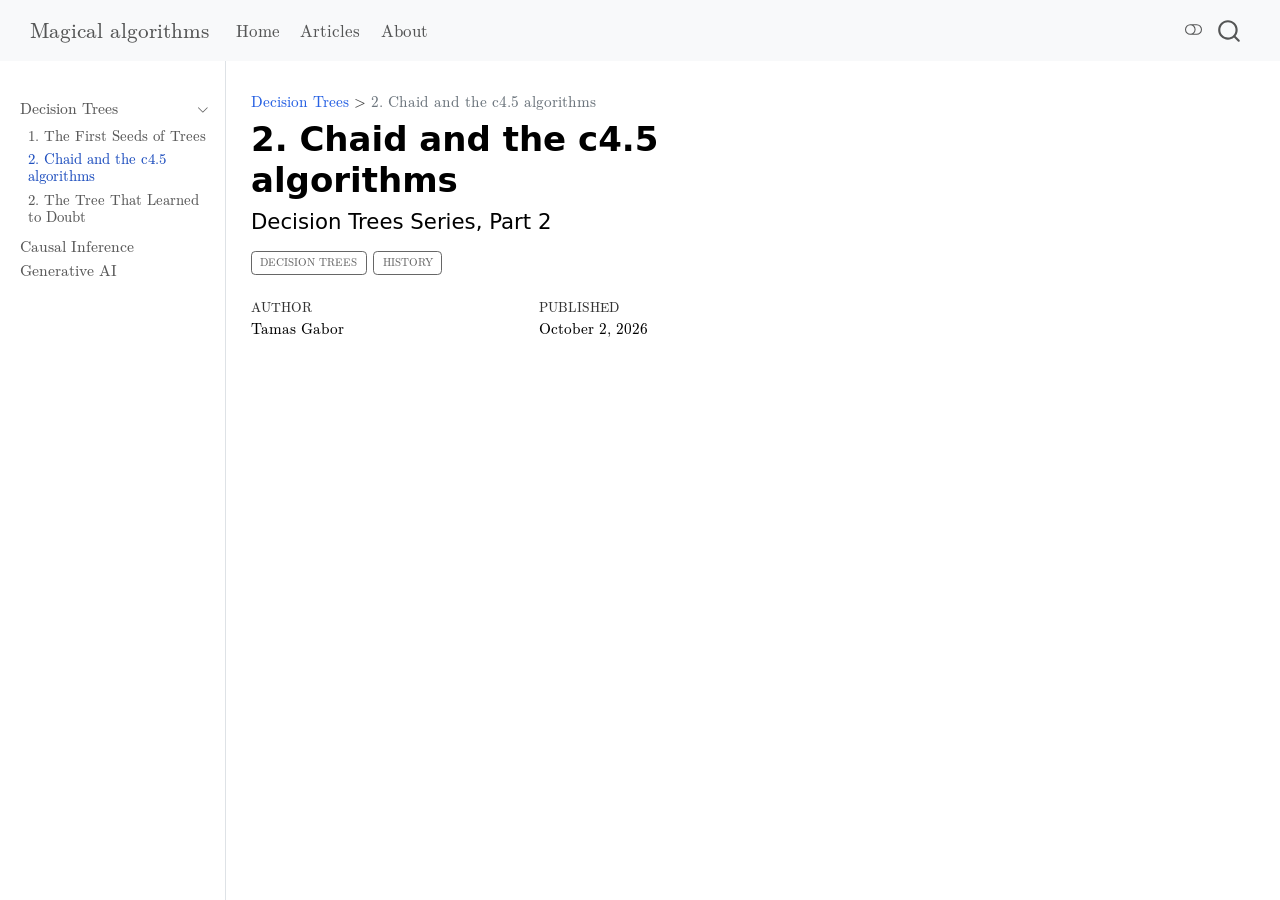
<file: articles/decision-trees/02-c4.5/index.html>
<!DOCTYPE html>
<html xmlns="http://www.w3.org/1999/xhtml" lang="en" xml:lang="en"><head>

<meta charset="utf-8">
<meta name="generator" content="quarto-1.11.9">

<meta name="viewport" content="width=device-width, initial-scale=1.0, user-scalable=yes">

<meta name="author" content="Tamas Gabor">
<meta name="dcterms.date" content="2026-10-02">

<title>2. Chaid and the c4.5 algorithms – Magical algorithms</title>
<style>
/* Default styles provided by pandoc.
** See https://pandoc.org/MANUAL.html#variables-for-html for config info.
*/
span.smallcaps{font-variant: small-caps;}
div.columns{display: flex; gap: 1.5em;}
div.column{flex: auto;}
@media screen {
div.columns{gap: min(4vw, 1.5em);}
div.column{overflow-x: auto;}
}
div.hanging-indent{margin-left: 1.5em; text-indent: -1.5em;}
ul.task-list{list-style: none;}
ul.task-list li input[type="checkbox"] {
  width: 0.8em;
  margin: 0 0.8em 0.2em -1em; /* quarto-specific, see https://github.com/quarto-dev/quarto-cli/issues/4556 */ 
  vertical-align: middle;
}
</style>


<script src="../../../site_libs/quarto-nav/quarto-nav.js"></script>
<script src="../../../site_libs/quarto-nav/headroom.min.js"></script>
<script src="../../../site_libs/clipboard/clipboard.min.js"></script>
<script src="../../../site_libs/quarto-search/autocomplete.umd.js"></script>
<script src="../../../site_libs/quarto-search/fuse.min.js"></script>
<script src="../../../site_libs/quarto-search/quarto-search.js"></script>
<meta name="quarto:offset" content="../../../">
<script src="../../../site_libs/quarto-html/quarto.js" type="module"></script>
<script src="../../../site_libs/quarto-html/tabsets/tabsets.js" type="module"></script>
<script src="../../../site_libs/quarto-html/scrollable-regions/scrollable-regions.js" type="module"></script>
<script src="../../../site_libs/quarto-html/popper.min.js"></script>
<script src="../../../site_libs/quarto-html/tippy.umd.min.js"></script>
<script src="../../../site_libs/quarto-html/anchor.min.js"></script>
<link href="../../../site_libs/quarto-html/tippy.css" rel="stylesheet">
<link href="../../../site_libs/quarto-html/quarto-syntax-highlighting-63b5708e65d6cd79cd7618c58d0c21e7.css" rel="stylesheet" class="quarto-color-scheme" id="quarto-text-highlighting-styles">
<link href="../../../site_libs/quarto-html/quarto-syntax-highlighting-dark-447e42e69aaa9833c0ba1b986f430b20.css" rel="stylesheet" class="quarto-color-scheme quarto-color-alternate" id="quarto-text-highlighting-styles">
<link href="../../../site_libs/quarto-html/quarto-syntax-highlighting-63b5708e65d6cd79cd7618c58d0c21e7.css" rel="stylesheet" class="quarto-color-scheme-extra" id="quarto-text-highlighting-styles">
<script src="../../../site_libs/bootstrap/bootstrap.min.js"></script>
<link href="../../../site_libs/bootstrap/bootstrap-icons.css" rel="stylesheet">
<link href="../../../site_libs/bootstrap/bootstrap-c30b707a0dbc3f75c959b1b37d3a28ec.min.css" rel="stylesheet" append-hash="true" class="quarto-color-scheme" id="quarto-bootstrap" data-mode="light">
<link href="../../../site_libs/bootstrap/bootstrap-dark-1131b670a839882dd406400505c42131.min.css" rel="stylesheet" append-hash="true" class="quarto-color-scheme quarto-color-alternate" id="quarto-bootstrap" data-mode="dark">
<link href="../../../site_libs/bootstrap/bootstrap-c30b707a0dbc3f75c959b1b37d3a28ec.min.css" rel="stylesheet" append-hash="true" class="quarto-color-scheme-extra" id="quarto-bootstrap" data-mode="light">
<script id="quarto-search-options" type="application/json">{
  "location": "navbar",
  "copy-button": false,
  "collapse-after": 3,
  "panel-placement": "end",
  "type": "overlay",
  "limit": 50,
  "keyboard-shortcut": [
    "f",
    "/",
    "s"
  ],
  "show-item-context": false,
  "language": {
    "search-no-results-text": "No results",
    "search-matching-documents-text": "matching documents",
    "search-copy-link-title": "Copy link to search",
    "search-hide-matches-text": "Hide additional matches",
    "search-more-match-text": "more match in this document",
    "search-more-matches-text": "more matches in this document",
    "search-clear-button-title": "Clear",
    "search-text-placeholder": "",
    "search-detached-cancel-button-title": "Cancel",
    "search-submit-button-title": "Submit",
    "search-label": "Search"
  }
}</script>
<script data-goatcounter="https://gabortamas.goatcounter.com/count" async="" src="//gc.zgo.at/count.js"></script>


<link rel="stylesheet" href="../../../styles.css">
</head>

<body class="nav-sidebar docked nav-fixed quarto-light"><a id="quarto-skip-link" class="visually-hidden-focusable" href="#quarto-document-content">Skip to main content</a><script id="quarto-html-before-body" type="application/javascript">
    const toggleBodyColorMode = (bsSheetEl) => {
      const mode = bsSheetEl.getAttribute("data-mode");
      const bodyEl = window.document.querySelector("body");
      if (mode === "dark") {
        bodyEl.classList.add("quarto-dark");
        bodyEl.classList.remove("quarto-light");
      } else {
        bodyEl.classList.add("quarto-light");
        bodyEl.classList.remove("quarto-dark");
      }
    }
    const toggleBodyColorPrimary = () => {
      const bsSheetEl = window.document.querySelector("link#quarto-bootstrap:not([rel=disabled-stylesheet])");
      if (bsSheetEl) {
        toggleBodyColorMode(bsSheetEl);
      }
    }
    const setColorSchemeToggle = (alternate) => {
      const toggles = window.document.querySelectorAll('.quarto-color-scheme-toggle');
      for (let i=0; i < toggles.length; i++) {
        const toggle = toggles[i];
        if (toggle) {
          toggle.setAttribute("aria-checked", alternate ? "true" : "false");
          if (alternate) {
            toggle.classList.add("alternate");
          } else {
            toggle.classList.remove("alternate");
          }
        }
      }
    };
    const toggleColorMode = (alternate) => {
      // Switch the stylesheets
      const primaryStylesheets = window.document.querySelectorAll('link.quarto-color-scheme:not(.quarto-color-alternate)');
      const alternateStylesheets = window.document.querySelectorAll('link.quarto-color-scheme.quarto-color-alternate');
      manageTransitions('#quarto-margin-sidebar .nav-link', false);
      if (alternate) {
        // note: dark is layered on light, we don't disable primary!
        enableStylesheet(alternateStylesheets);
        for (const sheetNode of alternateStylesheets) {
          if (sheetNode.id === "quarto-bootstrap") {
            toggleBodyColorMode(sheetNode);
          }
        }
      } else {
        disableStylesheet(alternateStylesheets);
        enableStylesheet(primaryStylesheets)
        toggleBodyColorPrimary();
      }
      manageTransitions('#quarto-margin-sidebar .nav-link', true);
      // Switch the toggles
      setColorSchemeToggle(alternate)
    }
    // Hack to workaround the fact that safari doesn't
    // properly recolor the scrollbar when toggling (#1455).
    // Not run on load: stylesheets are set before first paint there, and
    // scrolling would undo the scroll to a URL fragment (#14973).
    // The one pixel nudge keeps the reader where they were.
    const refreshSafariScrollbar = () => {
      if (navigator.userAgent.indexOf('Safari') > 0 && navigator.userAgent.indexOf('Chrome') == -1) {
        manageTransitions("body", false);
        const scrollY = window.scrollY;
        window.scrollTo(0, scrollY > 0 ? scrollY - 1 : 1);
        setTimeout(() => {
          window.scrollTo(0, scrollY);
          manageTransitions("body", true);
        }, 40);
      }
    }
    const disableStylesheet = (stylesheets) => {
      for (let i=0; i < stylesheets.length; i++) {
        const stylesheet = stylesheets[i];
        stylesheet.rel = 'disabled-stylesheet';
      }
    }
    const enableStylesheet = (stylesheets) => {
      for (let i=0; i < stylesheets.length; i++) {
        const stylesheet = stylesheets[i];
        if(stylesheet.rel !== 'stylesheet') { // for Chrome, which will still FOUC without this check
          stylesheet.rel = 'stylesheet';
        }
      }
    }
    const manageTransitions = (selector, allowTransitions) => {
      const els = window.document.querySelectorAll(selector);
      for (let i=0; i < els.length; i++) {
        const el = els[i];
        if (allowTransitions) {
          el.classList.remove('notransition');
        } else {
          el.classList.add('notransition');
        }
      }
    }
    const isFileUrl = () => {
      return window.location.protocol === 'file:';
    }
    const hasAlternateSentinel = () => {
      let styleSentinel = getColorSchemeSentinel();
      if (styleSentinel !== null) {
        return styleSentinel === "alternate";
      } else {
        return false;
      }
    }
    const setStyleSentinel = (alternate) => {
      const value = alternate ? "alternate" : "default";
      if (!isFileUrl()) {
        window.localStorage.setItem("quarto-color-scheme", value);
      } else {
        localAlternateSentinel = value;
      }
    }
    const getColorSchemeSentinel = () => {
      if (!isFileUrl()) {
        const storageValue = window.localStorage.getItem("quarto-color-scheme");
        return storageValue != null ? storageValue : localAlternateSentinel;
      } else {
        return localAlternateSentinel;
      }
    }
    const toggleGiscusIfUsed = (isAlternate, darkModeDefault) => {
      const baseTheme = document.querySelector('#giscus-base-theme')?.value ?? 'light';
      const alternateTheme = document.querySelector('#giscus-alt-theme')?.value ?? 'dark';
      let newTheme = '';
      if(authorPrefersDark) {
        newTheme = isAlternate ? baseTheme : alternateTheme;
      } else {
        newTheme = isAlternate ? alternateTheme : baseTheme;
      }
      const changeGiscusTheme = () => {
        // From: https://github.com/giscus/giscus/issues/336
        const sendMessage = (message) => {
          const iframe = document.querySelector('iframe.giscus-frame');
          if (!iframe) return;
          iframe.contentWindow.postMessage({ giscus: message }, 'https://giscus.app');
        }
        sendMessage({
          setConfig: {
            theme: newTheme
          }
        });
      }
      const isGiscussLoaded = window.document.querySelector('iframe.giscus-frame') !== null;
      if (isGiscussLoaded) {
        changeGiscusTheme();
      }
    };
    const authorPrefersDark = false;
    const queryPrefersDark = window.matchMedia('(prefers-color-scheme: dark)');
    const darkModeDefault = queryPrefersDark.matches;
      document.querySelector('link#quarto-text-highlighting-styles.quarto-color-scheme-extra').rel = 'disabled-stylesheet';
      document.querySelector('link#quarto-bootstrap.quarto-color-scheme-extra').rel = 'disabled-stylesheet';
    let localAlternateSentinel = darkModeDefault ? 'alternate' : 'default';
    // Dark / light mode switch
    window.quartoToggleColorScheme = () => {
      // Read the current dark / light value
      let toAlternate = !hasAlternateSentinel();
      toggleColorMode(toAlternate);
      refreshSafariScrollbar();
      setStyleSentinel(toAlternate);
      toggleGiscusIfUsed(toAlternate, darkModeDefault);
      window.dispatchEvent(new Event('resize'));
    };
    queryPrefersDark.addEventListener("change", e => {
      if(window.localStorage.getItem("quarto-color-scheme") !== null)
        return;
      const alternate = e.matches
      toggleColorMode(alternate);
      refreshSafariScrollbar();
      localAlternateSentinel = e.matches ? 'alternate' : 'default'; // this is used alongside local storage!
      toggleGiscusIfUsed(alternate, darkModeDefault);
    });
    // Switch to dark mode if need be
    if (hasAlternateSentinel()) {
      toggleColorMode(true);
    } else {
      toggleColorMode(false);
    }
  </script>

<div id="quarto-search-results"></div>
  <header id="quarto-header" class="headroom fixed-top">
    <nav class="navbar navbar-expand-lg " data-bs-theme="dark" aria-label="Site">
      <div class="navbar-container container-fluid">
      <div class="navbar-brand-container mx-auto">
    <a class="navbar-brand" href="../../../index.html">
    <span class="navbar-title">Magical algorithms</span>
    </a>
  </div>
          <button class="navbar-toggler" type="button" data-bs-toggle="collapse" data-bs-target="#navbarCollapse" aria-controls="navbarCollapse" aria-expanded="false" aria-label="Toggle navigation" onclick="if (window.quartoToggleHeadroom) { window.quartoToggleHeadroom(); }">
  <span class="navbar-toggler-icon"></span>
</button>
          <div class="collapse navbar-collapse" id="navbarCollapse">
            <ul class="navbar-nav navbar-nav-scroll me-auto">
  <li class="nav-item">
    <a class="nav-link" href="../../../index.html"> 
<span class="menu-text">Home</span></a>
  </li>  
  <li class="nav-item">
    <a class="nav-link" href="../../../articles.html"> 
<span class="menu-text">Articles</span></a>
  </li>  
  <li class="nav-item">
    <a class="nav-link" href="../../../about.html"> 
<span class="menu-text">About</span></a>
  </li>  
</ul>
          </div> <!-- /navcollapse -->
            <div class="quarto-navbar-tools">
  <button type="button" role="switch" aria-checked="false" class="quarto-color-scheme-toggle quarto-navigation-tool  px-1" onclick="window.quartoToggleColorScheme(); return false;" title="Toggle dark mode" aria-label="Toggle dark mode"><i class="bi"></i></button>
</div>
            <div id="quarto-search" class="" title="Search"></div>
      </div> <!-- /container-fluid -->
    </nav>
  <nav class="quarto-secondary-nav" aria-label="Toolbar">
    <div class="container-fluid d-flex">
      <button type="button" class="quarto-btn-toggle btn" data-bs-toggle="collapse" role="button" data-bs-target=".quarto-sidebar-collapse-item" aria-controls="quarto-sidebar" aria-expanded="false" aria-label="Toggle sidebar navigation" onclick="if (window.quartoToggleHeadroom) { window.quartoToggleHeadroom(); }">
        <i class="bi bi-layout-text-sidebar-reverse"></i>
      </button>
        <nav class="quarto-page-breadcrumbs" aria-label="Breadcrumbs"><ol class="breadcrumb"><li class="breadcrumb-item"><a href="../../../articles/decision-trees/index.html">Decision Trees</a></li><li class="breadcrumb-item"><a href="../../../articles/decision-trees/02-c4.5/index.html">2. Chaid and the c4.5 algorithms</a></li></ol></nav>
        <a class="flex-grow-1" data-bs-toggle="collapse" data-bs-target=".quarto-sidebar-collapse-item" onclick="if (window.quartoToggleHeadroom) { window.quartoToggleHeadroom(); }">      
        </a>
    </div>
  </nav>
</header>
<!-- content -->
<div id="quarto-content" class="quarto-container page-columns page-rows-contents page-layout-article page-navbar">
<!-- sidebar -->
  <nav id="quarto-sidebar" class="sidebar collapse collapse-horizontal quarto-sidebar-collapse-item sidebar-navigation docked overflow-auto" aria-label="Section">
    <div class="sidebar-menu-container"> 
    <ul class="list-unstyled mt-1">
        <li class="sidebar-item sidebar-item-section">
      <div class="sidebar-item-container"> 
            <a href="../../../articles/decision-trees/index.html" class="sidebar-item-text sidebar-link">
 <span class="menu-text" id="quarto-sidebar-section-1-label">Decision Trees</span></a>
            <button type="button" class="sidebar-item-toggle text-start" data-bs-toggle="collapse" data-bs-target="#quarto-sidebar-section-1" aria-controls="quarto-sidebar-section-1" aria-expanded="true" aria-label="Toggle section: Decision Trees">
              <i class="bi bi-chevron-right ms-2" aria-hidden="true"></i>
            </button> 
      </div>
      <ul id="quarto-sidebar-section-1" aria-labelledby="quarto-sidebar-section-1-label" class="collapse list-unstyled sidebar-section depth1 show">  
          <li class="sidebar-item">
  <div class="sidebar-item-container"> 
  <a href="../../../articles/decision-trees/01-origins/index.html" class="sidebar-item-text sidebar-link">
 <span class="menu-text">1. The First Seeds of Trees</span></a>
  </div>
</li>
          <li class="sidebar-item">
  <div class="sidebar-item-container"> 
  <a href="../../../articles/decision-trees/02-c4.5/index.html" class="sidebar-item-text sidebar-link active">
 <span class="menu-text">2. Chaid and the c4.5 algorithms</span></a>
  </div>
</li>
          <li class="sidebar-item">
  <div class="sidebar-item-container"> 
  <a href="../../../articles/decision-trees/02-chaid/index.html" class="sidebar-item-text sidebar-link">
 <span class="menu-text">2. The Tree That Learned to Doubt</span></a>
  </div>
</li>
      </ul>
  </li>
        <li class="sidebar-item">
  <div class="sidebar-item-container"> 
  <a href="../../../articles/causal-inference/index.html" class="sidebar-item-text sidebar-link">
 <span class="menu-text">Causal Inference</span></a>
  </div>
</li>
        <li class="sidebar-item">
  <div class="sidebar-item-container"> 
  <a href="../../../articles/gen-ai-and-agentic-workflow/index.html" class="sidebar-item-text sidebar-link">
 <span class="menu-text">Generative AI</span></a>
  </div>
</li>
    </ul>
    </div>
</nav>
<div id="quarto-sidebar-glass" class="quarto-sidebar-collapse-item" data-bs-toggle="collapse" data-bs-target=".quarto-sidebar-collapse-item"></div>
<!-- margin-sidebar -->
    <div id="quarto-margin-sidebar" class="sidebar margin-sidebar zindex-bottom">
        
    </div>
<!-- main -->
<main class="content" id="quarto-document-content" tabindex="-1">


<header id="title-block-header" class="quarto-title-block default"><nav class="quarto-page-breadcrumbs quarto-title-breadcrumbs d-none d-lg-block" aria-label="Breadcrumbs"><ol class="breadcrumb"><li class="breadcrumb-item"><a href="../../../articles/decision-trees/index.html">Decision Trees</a></li><li class="breadcrumb-item"><a href="../../../articles/decision-trees/02-c4.5/index.html">2. Chaid and the c4.5 algorithms</a></li></ol></nav>
<div class="quarto-title">
<h1 class="title">2. Chaid and the c4.5 algorithms</h1>
<p class="subtitle lead">Decision Trees Series, Part 2</p>
  <div class="quarto-categories">
    <div class="quarto-category">decision trees</div>
    <div class="quarto-category">history</div>
  </div>
  </div>



<div class="quarto-title-meta">

    <div>
    <div class="quarto-title-meta-heading">Author</div>
    <div class="quarto-title-meta-contents">
             <p>Tamas Gabor </p>
          </div>
  </div>
    
    <div>
    <div class="quarto-title-meta-heading">Published</div>
    <div class="quarto-title-meta-contents">
      <p class="date">October 2, 2026</p>
    </div>
  </div>
  
    
  </div>
  


</header>





</main> <!-- /main -->
<script id="quarto-html-after-body" type="application/javascript">
  window.document.addEventListener("DOMContentLoaded", function (event) {
    // Ensure there is a toggle, if there isn't float one in the top right
    if (window.document.querySelector('.quarto-color-scheme-toggle') === null) {
      const toggle = window.document.createElement('button');
      toggle.type = "button";
      toggle.setAttribute("role", "switch");
      toggle.setAttribute("aria-checked", "false");
      toggle.classList.add('top-right');
      toggle.classList.add('quarto-color-scheme-toggle');
      toggle.setAttribute("aria-label", "Toggle dark mode");
      toggle.onclick = function() { try { window.quartoToggleColorScheme(); } catch {} return false; };
      const i = window.document.createElement("i");
      i.classList.add('bi');
      toggle.appendChild(i);
      // Put the toggle in a landmark of its own, so that landmark navigation
      // can reach it.
      //
      // The container is always a fresh direct child of body, and the toggle is
      // never moved into page furniture that the theme or the author controls.
      // The toggle is positioned against the page, so any ancestor that
      // establishes a containing block captures it: a positioned element or a
      // grid for position: absolute, and transform, filter, will-change or
      // contain for position: fixed. A direct child of body has none of these
      // to inherit, and the shift when one appears is silent and visual.
      //
      // ARIA says a document should have at most one banner, and axe reports a
      // duplicate whether or not the banners carry distinct labels. So use a
      // header when the page has no banner yet, and a named region otherwise.
      //
      // A header is a banner wherever it sits, unless it is inside sectioning
      // content, so this cannot just look at the children of body: a custom
      // page layout wraps the title block header in a plain div. An explicit
      // role="banner" always counts.
      const sectioning = 'article, aside, main, nav, section, [role="article"], [role="complementary"], [role="main"], [role="navigation"], [role="region"]';
      const hasBanner = Array.from(
        window.document.querySelectorAll('header:not([role]), [role="banner"]')
      ).some(function(el) {
        return el.hasAttribute("role") || el.closest(sectioning) === null;
      });
      const container = window.document.createElement(hasBanner ? "div" : "header");
      if (hasBanner) {
        container.setAttribute("role", "region");
        container.setAttribute("aria-label", "Toggle dark mode");
      }
      container.classList.add('quarto-color-scheme-toggle-container');
      container.appendChild(toggle);
      window.document.body.appendChild(container);
    }
    setColorSchemeToggle(hasAlternateSentinel())
    const icon = "";
    const anchorJS = new window.AnchorJS();
    anchorJS.options = {
      placement: 'right',
      icon: icon
    };
    anchorJS.add('.anchored');
    const isCodeAnnotation = (el) => {
      for (const clz of el.classList) {
        if (clz.startsWith('code-annotation-')) {                     
          return true;
        }
      }
      return false;
    }
    const onCopySuccess = function(e) {
      // button target
      const button = e.trigger;
      // don't keep focus
      button.blur();
      // flash "checked"
      button.classList.add('code-copy-button-checked');
      var currentTitle = button.getAttribute("title");
      button.setAttribute("title", "Copied!");
      let tooltip;
      if (window.bootstrap) {
        button.setAttribute("data-bs-toggle", "tooltip");
        button.setAttribute("data-bs-placement", "left");
        button.setAttribute("data-bs-title", "Copied!");
        tooltip = new bootstrap.Tooltip(button, 
          { trigger: "manual", 
            customClass: "code-copy-button-tooltip",
            offset: [0, -8]});
        tooltip.show();    
      }
      setTimeout(function() {
        if (tooltip) {
          tooltip.hide();
          button.removeAttribute("data-bs-title");
          button.removeAttribute("data-bs-toggle");
          button.removeAttribute("data-bs-placement");
        }
        button.setAttribute("title", currentTitle);
        button.classList.remove('code-copy-button-checked');
      }, 1000);
      // clear code selection
      e.clearSelection();
    }
    const getTextToCopy = function(trigger) {
      const outerScaffold = trigger.parentElement.cloneNode(true);
      const codeEl = outerScaffold.querySelector('code');
      for (const childEl of codeEl.children) {
        if (isCodeAnnotation(childEl)) {
          childEl.remove();
        }
      }
      return codeEl.innerText;
    }
    const clipboard = new window.ClipboardJS('.code-copy-button:not([data-in-quarto-modal])', {
      text: getTextToCopy
    });
    clipboard.on('success', onCopySuccess);
    if (window.document.getElementById('quarto-embedded-source-code-modal')) {
      const clipboardModal = new window.ClipboardJS('.code-copy-button[data-in-quarto-modal]', {
        text: getTextToCopy,
        container: window.document.getElementById('quarto-embedded-source-code-modal')
      });
      clipboardModal.on('success', onCopySuccess);
    }
      var localhostRegex = new RegExp(/^(?:http|https):\/\/localhost\:?[0-9]*\//);
      var mailtoRegex = new RegExp(/^mailto:/);
        var filterRegex = new RegExp("https:\/\/gabortamas\.github\.io\/");
      var isInternal = (href) => {
          return filterRegex.test(href) || localhostRegex.test(href) || mailtoRegex.test(href);
      }
      // Inspect non-navigation links and adorn them if external
      window.quartoDecorateExternalLinks = function (root) {
     var links = (root || window.document).querySelectorAll('a[href]:not(.nav-link):not(.navbar-brand):not(.toc-action):not(.sidebar-link):not(.sidebar-item-toggle):not(.pagination-link):not(.no-external):not([aria-hidden]):not(.dropdown-item):not(.quarto-navigation-tool):not(.about-link)');
      for (var i=0; i<links.length; i++) {
        const link = links[i];
        if (!isInternal(link.href)) {
          // undo the damage that might have been done by quarto-nav.js in the case of
          // links that we want to consider external
          if (link.dataset.originalHref !== undefined) {
            link.href = link.dataset.originalHref;
          }
          if (!link.classList.contains('no-external-icon')) {
          }
        }
      }
      };
      window.quartoDecorateExternalLinks(window.document);
    // Esc closes the popup (WCAG 1.4.13) and focus leaving both trigger and
    // popup closes it (WCAG 2.4.11); tippy handles neither for interactive popups.
    const hideOnEscAndFocusOut = {
      name: 'hideOnEscAndFocusOut',
      defaultValue: true,
      fn(instance) {
        const dismiss = () => {
          // A show scheduled by the trigger delay would otherwise reopen it
          instance.clearDelayTimeouts();
          instance.hide();
        };
        const onKeyDown = (event) => {
          if (event.key !== 'Escape') {
            return;
          }
          // Keep Esc from also reaching page handlers (e.g. reveal.js overview),
          // except an open reveal.js slide menu, which Esc should close too.
          // The menu handles keys only when its keyboard option is on.
          const menuHandlesEsc = window.Reveal?.getPlugin?.('menu')?.isOpen() &&
            window.Reveal.getConfig().menu?.keyboard !== false;
          if (!menuHandlesEsc) {
            event.stopPropagation();
          }
          if (instance.popper.contains(window.document.activeElement)) {
            // Disabled while refocusing so the focus trigger does not reopen it
            instance.disable();
            instance.reference.focus();
            instance.enable();
          }
          dismiss();
        };
        const onFocusOut = (event) => {
          const target = event.relatedTarget;
          if (target && !instance.reference.contains(target) &&
              !instance.popper.contains(target)) {
            dismiss();
          }
        };
        // On the trigger too: a click trigger (code-annotations: select) has no
        // blur handling. Attached for the instance's lifetime so leaving the
        // trigger also cancels a show still pending on the trigger delay.
        instance.reference.addEventListener('focusout', onFocusOut);
        return {
          onShow() {
            window.document.addEventListener('keydown', onKeyDown, true);
            instance.popper.addEventListener('focusout', onFocusOut);
          },
          onHide() {
            window.document.removeEventListener('keydown', onKeyDown, true);
            instance.popper.removeEventListener('focusout', onFocusOut);
          },
          onDestroy() {
            instance.reference.removeEventListener('focusout', onFocusOut);
          },
        };
      },
    };
    function tippyHover(el, contentFn, onTriggerFn, onUntriggerFn) {
      const config = {
        allowHTML: true,
        maxWidth: 500,
        delay: 100,
        arrow: false,
        appendTo: function(el) {
            return el.parentElement;
        },
        interactive: true,
        interactiveBorder: 10,
        theme: 'quarto',
        placement: 'bottom-start',
        plugins: [hideOnEscAndFocusOut],
      };
      if (contentFn) {
        config.content = contentFn;
      }
      if (onTriggerFn) {
        config.onTrigger = onTriggerFn;
      }
      if (onUntriggerFn) {
        config.onUntrigger = onUntriggerFn;
      }
      window.tippy(el, config); 
    }
    const noterefs = window.document.querySelectorAll('a[role="doc-noteref"]');
    for (var i=0; i<noterefs.length; i++) {
      const ref = noterefs[i];
      tippyHover(ref, function() {
        // use id or data attribute instead here
        let href = ref.getAttribute('data-footnote-href') || ref.getAttribute('href');
        try { href = new URL(href).hash; } catch {}
        const id = href.replace(/^#\/?/, "");
        const note = window.document.getElementById(id);
        if (note) {
          return note.innerHTML;
        } else {
          return "";
        }
      });
    }
    const xrefs = window.document.querySelectorAll('a.quarto-xref');
    const processXRef = (id, note) => {
      // Strip column container classes
      const stripColumnClz = (el) => {
        el.classList.remove("page-full", "page-columns");
        if (el.children) {
          for (const child of el.children) {
            stripColumnClz(child);
          }
        }
      }
      stripColumnClz(note)
      if (id === null || id.startsWith('sec-')) {
        // Special case sections, only their first couple elements
        const container = document.createElement("div");
        if (note.children && note.children.length > 2) {
          container.appendChild(note.children[0].cloneNode(true));
          for (let i = 1; i < note.children.length; i++) {
            const child = note.children[i];
            if (child.tagName === "P" && child.innerText === "") {
              continue;
            } else {
              container.appendChild(child.cloneNode(true));
              break;
            }
          }
          if (window.Quarto?.typesetMath) {
            window.Quarto.typesetMath(container);
          }
          return container.innerHTML
        } else {
          if (window.Quarto?.typesetMath) {
            window.Quarto.typesetMath(note);
          }
          return note.innerHTML;
        }
      } else {
        // Remove any anchor links if they are present
        const anchorLink = note.querySelector('a.anchorjs-link');
        if (anchorLink) {
          anchorLink.remove();
        }
        if (window.Quarto?.typesetMath) {
          window.Quarto.typesetMath(note);
        }
        if (note.classList.contains("callout")) {
          return note.outerHTML;
        } else {
          return note.innerHTML;
        }
      }
    }
    for (var i=0; i<xrefs.length; i++) {
      const xref = xrefs[i];
      tippyHover(xref, undefined, function(instance) {
        instance.disable();
        let url = xref.getAttribute('href');
        let hash = undefined; 
        if (url.startsWith('#')) {
          hash = url;
        } else {
          try { hash = new URL(url).hash; } catch {}
        }
        if (hash) {
          const id = hash.replace(/^#\/?/, "");
          const note = window.document.getElementById(id);
          if (note !== null) {
            try {
              const html = processXRef(id, note.cloneNode(true));
              instance.setContent(html);
            } finally {
              instance.enable();
              instance.show();
            }
          } else {
            // See if we can fetch this
            fetch(url.split('#')[0])
            .then(res => res.text())
            .then(html => {
              const parser = new DOMParser();
              const htmlDoc = parser.parseFromString(html, "text/html");
              const note = htmlDoc.getElementById(id);
              if (note !== null) {
                const html = processXRef(id, note);
                instance.setContent(html);
              } 
            }).finally(() => {
              instance.enable();
              instance.show();
            });
          }
        } else {
          // See if we can fetch a full url (with no hash to target)
          // This is a special case and we should probably do some content thinning / targeting
          fetch(url)
          .then(res => res.text())
          .then(html => {
            const parser = new DOMParser();
            const htmlDoc = parser.parseFromString(html, "text/html");
            const note = htmlDoc.querySelector('main.content');
            if (note !== null) {
              // This should only happen for chapter cross references
              // (since there is no id in the URL)
              // remove the first header
              if (note.children.length > 0 && note.children[0].tagName === "HEADER") {
                note.children[0].remove();
              }
              const html = processXRef(null, note);
              instance.setContent(html);
            } 
          }).finally(() => {
            instance.enable();
            instance.show();
          });
        }
      }, function(instance) {
      });
    }
        let selectedAnnoteEl;
        const selectorForAnnotation = ( cell, annotation) => {
          let cellAttr = 'data-code-cell="' + cell + '"';
          let lineAttr = 'data-code-annotation="' +  annotation + '"';
          const selector = 'span[' + cellAttr + '][' + lineAttr + ']';
          return selector;
        }
        const selectCodeLines = (annoteEl) => {
          const doc = window.document;
          const targetCell = annoteEl.getAttribute("data-target-cell");
          const targetAnnotation = annoteEl.getAttribute("data-target-annotation");
          const annoteSpan = window.document.querySelector(selectorForAnnotation(targetCell, targetAnnotation));
          const lines = annoteSpan.getAttribute("data-code-lines").split(",");
          const lineIds = lines.map((line) => {
            return targetCell + "-" + line;
          })
          // Each band is positioned against its own containing block, which is
          // not the offsetParent of the lines, so place it from client rects.
          const placeBand = (band, firstEl, lastEl, codeBlock) => {
            const container = band.offsetParent;
            if (container === null) {
              return;
            }
            const containerRect = container.getBoundingClientRect();
            // Reveal.js scales slides with a transform, so convert client
            // pixels back to the CSS pixels of the container.
            const scale = containerRect.height / container.offsetHeight || 1;
            const firstRect = firstEl.getBoundingClientRect();
            const lastRect = lastEl.getBoundingClientRect();
            const top = (firstRect.top - containerRect.top) / scale - container.clientTop + container.scrollTop;
            const height = (lastRect.bottom - firstRect.top) / scale;
            band.style.top = top - 2 + "px";
            band.style.height = height + 4 + "px";
            if (codeBlock) {
              // Without the copy button wrapper, the containing block is wider
              // than the code block, so span the code block explicitly.
              const blockRect = codeBlock.getBoundingClientRect();
              band.style.left = (blockRect.left - containerRect.left) / scale - container.clientLeft + container.scrollLeft + "px";
              band.style.width = blockRect.width / scale + "px";
            }
          };
          if (lineIds.length > 0) {
            const el = window.document.getElementById(lineIds[0]);
            const lastEl = window.document.getElementById(lineIds[lineIds.length - 1]);
            const parent = el.parentElement.parentElement;
            // cook up a div (if necessary) and position it
            let div = window.document.getElementById("code-annotation-line-highlight");
            if (div === null) {
              div = window.document.createElement("div");
              div.setAttribute("id", "code-annotation-line-highlight");
              div.style.position = 'absolute';
              parent.appendChild(div);
            }
            placeBand(div, el, lastEl, parent.closest("div.sourceCode") || parent);
            let gutterDiv = window.document.getElementById("code-annotation-line-highlight-gutter");
            if (gutterDiv === null) {
              gutterDiv = window.document.createElement("div");
              gutterDiv.setAttribute("id", "code-annotation-line-highlight-gutter");
              gutterDiv.style.position = 'absolute';
              const codeCell = window.document.getElementById(targetCell);
              const gutter = codeCell.querySelector('.code-annotation-gutter');
              gutter.appendChild(gutterDiv);
            }
            placeBand(gutterDiv, el, lastEl);
            selectedAnnoteEl = annoteEl;
          }
        };
        const unselectCodeLines = () => {
          const elementsIds = ["code-annotation-line-highlight", "code-annotation-line-highlight-gutter"];
          elementsIds.forEach((elId) => {
            const div = window.document.getElementById(elId);
            if (div) {
              div.remove();
            }
          });
          selectedAnnoteEl = undefined;
        };
          // Handle positioning of the toggle
      window.addEventListener(
        "resize",
        throttle(() => {
          elRect = undefined;
          if (selectedAnnoteEl) {
            selectCodeLines(selectedAnnoteEl);
          }
        }, 10)
      );
      function throttle(fn, ms) {
      let throttle = false;
      let timer;
        return (...args) => {
          if(!throttle) { // first call gets through
              fn.apply(this, args);
              throttle = true;
          } else { // all the others get throttled
              if(timer) clearTimeout(timer); // cancel #2
              timer = setTimeout(() => {
                fn.apply(this, args);
                timer = throttle = false;
              }, ms);
          }
        };
      }
        // Attach click handler to the DT
        const annoteDls = window.document.querySelectorAll('dt[data-target-cell]');
        for (const annoteDlNode of annoteDls) {
          annoteDlNode.addEventListener('click', (event) => {
            const clickedEl = event.target;
            if (clickedEl !== selectedAnnoteEl) {
              unselectCodeLines();
              const activeEl = window.document.querySelector('dt[data-target-cell].code-annotation-active');
              if (activeEl) {
                activeEl.classList.remove('code-annotation-active');
              }
              selectCodeLines(clickedEl);
              clickedEl.classList.add('code-annotation-active');
            } else {
              // Unselect the line
              unselectCodeLines();
              clickedEl.classList.remove('code-annotation-active');
            }
          });
        }
    const findCites = (el) => {
      const parentEl = el.parentElement;
      if (parentEl) {
        const cites = parentEl.dataset.cites;
        if (cites) {
          return {
            el,
            cites: cites.split(' ')
          };
        } else {
          return findCites(el.parentElement)
        }
      } else {
        return undefined;
      }
    };
    var bibliorefs = window.document.querySelectorAll('a[role="doc-biblioref"]');
    for (var i=0; i<bibliorefs.length; i++) {
      const ref = bibliorefs[i];
      const citeInfo = findCites(ref);
      if (citeInfo) {
        tippyHover(citeInfo.el, function() {
          var popup = window.document.createElement('div');
          citeInfo.cites.forEach(function(cite) {
            var citeDiv = window.document.createElement('div');
            citeDiv.classList.add('hanging-indent');
            citeDiv.classList.add('csl-entry');
            var biblioDiv = window.document.getElementById('ref-' + cite);
            if (biblioDiv) {
              citeDiv.innerHTML = biblioDiv.innerHTML;
            }
            popup.appendChild(citeDiv);
          });
          return popup.innerHTML;
        });
      }
    }
  });
  </script>
  <script type="application/javascript">
  window.quartoScrollableRegionsLabels = {"code":"Scrollable code","output":"Scrollable output"};
  </script>
</div> <!-- /content -->




</body></html>
</file>
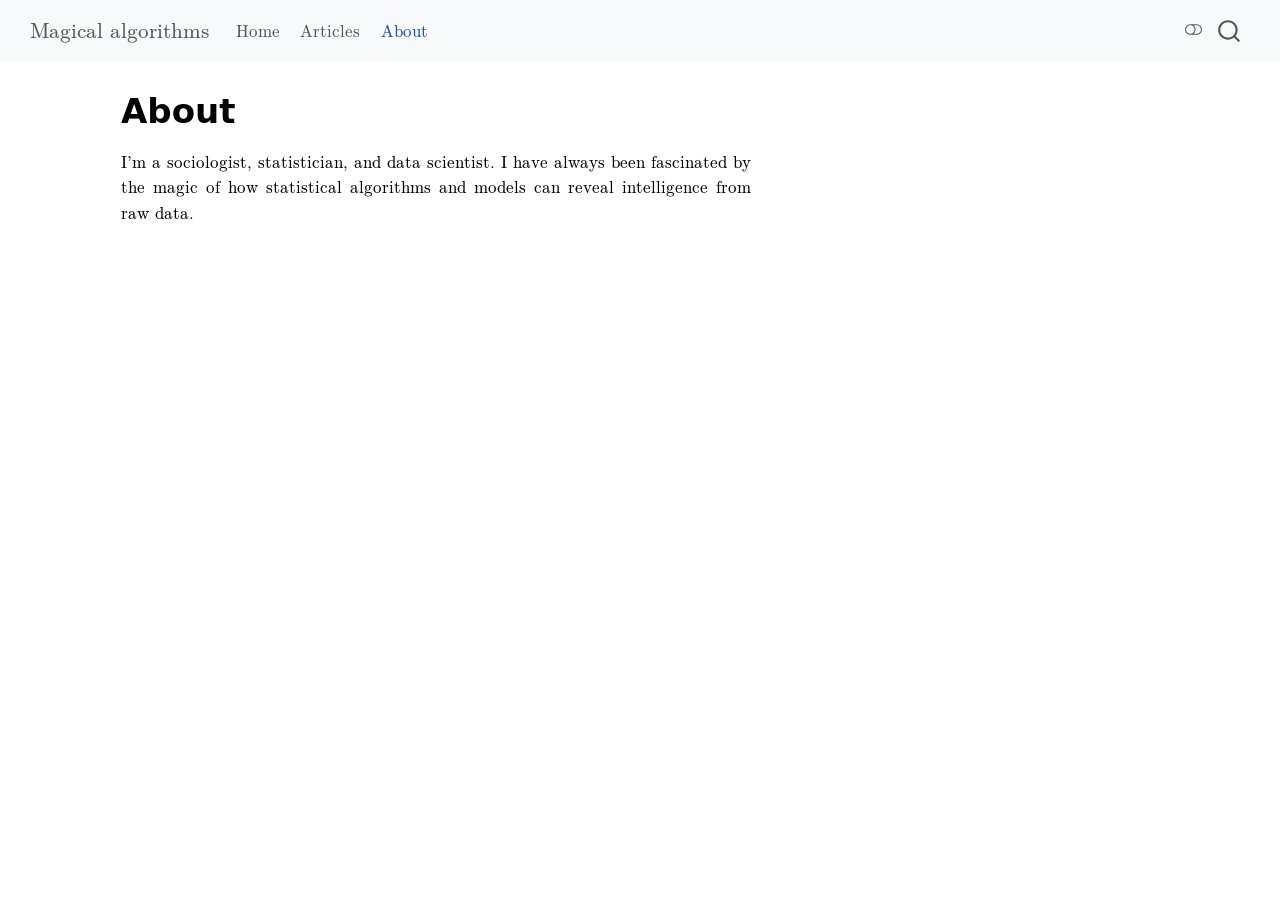
<file: about.html>
<!DOCTYPE html>
<html xmlns="http://www.w3.org/1999/xhtml" lang="en" xml:lang="en"><head>

<meta charset="utf-8">
<meta name="generator" content="quarto-1.11.9">

<meta name="viewport" content="width=device-width, initial-scale=1.0, user-scalable=yes">


<title>About – Magical algorithms</title>
<style>
/* Default styles provided by pandoc.
** See https://pandoc.org/MANUAL.html#variables-for-html for config info.
*/
span.smallcaps{font-variant: small-caps;}
div.columns{display: flex; gap: 1.5em;}
div.column{flex: auto;}
@media screen {
div.columns{gap: min(4vw, 1.5em);}
div.column{overflow-x: auto;}
}
div.hanging-indent{margin-left: 1.5em; text-indent: -1.5em;}
ul.task-list{list-style: none;}
ul.task-list li input[type="checkbox"] {
  width: 0.8em;
  margin: 0 0.8em 0.2em -1em; /* quarto-specific, see https://github.com/quarto-dev/quarto-cli/issues/4556 */ 
  vertical-align: middle;
}
</style>


<script src="site_libs/quarto-nav/quarto-nav.js"></script>
<script src="site_libs/quarto-nav/headroom.min.js"></script>
<script src="site_libs/clipboard/clipboard.min.js"></script>
<script src="site_libs/quarto-search/autocomplete.umd.js"></script>
<script src="site_libs/quarto-search/fuse.min.js"></script>
<script src="site_libs/quarto-search/quarto-search.js"></script>
<meta name="quarto:offset" content="./">
<script src="site_libs/quarto-html/quarto.js" type="module"></script>
<script src="site_libs/quarto-html/tabsets/tabsets.js" type="module"></script>
<script src="site_libs/quarto-html/scrollable-regions/scrollable-regions.js" type="module"></script>
<script src="site_libs/quarto-html/popper.min.js"></script>
<script src="site_libs/quarto-html/tippy.umd.min.js"></script>
<script src="site_libs/quarto-html/anchor.min.js"></script>
<link href="site_libs/quarto-html/tippy.css" rel="stylesheet">
<link href="site_libs/quarto-html/quarto-syntax-highlighting-63b5708e65d6cd79cd7618c58d0c21e7.css" rel="stylesheet" class="quarto-color-scheme" id="quarto-text-highlighting-styles">
<link href="site_libs/quarto-html/quarto-syntax-highlighting-dark-447e42e69aaa9833c0ba1b986f430b20.css" rel="stylesheet" class="quarto-color-scheme quarto-color-alternate" id="quarto-text-highlighting-styles">
<link href="site_libs/quarto-html/quarto-syntax-highlighting-63b5708e65d6cd79cd7618c58d0c21e7.css" rel="stylesheet" class="quarto-color-scheme-extra" id="quarto-text-highlighting-styles">
<script src="site_libs/bootstrap/bootstrap.min.js"></script>
<link href="site_libs/bootstrap/bootstrap-icons.css" rel="stylesheet">
<link href="site_libs/bootstrap/bootstrap-c30b707a0dbc3f75c959b1b37d3a28ec.min.css" rel="stylesheet" append-hash="true" class="quarto-color-scheme" id="quarto-bootstrap" data-mode="light">
<link href="site_libs/bootstrap/bootstrap-dark-1131b670a839882dd406400505c42131.min.css" rel="stylesheet" append-hash="true" class="quarto-color-scheme quarto-color-alternate" id="quarto-bootstrap" data-mode="dark">
<link href="site_libs/bootstrap/bootstrap-c30b707a0dbc3f75c959b1b37d3a28ec.min.css" rel="stylesheet" append-hash="true" class="quarto-color-scheme-extra" id="quarto-bootstrap" data-mode="light">
<script id="quarto-search-options" type="application/json">{
  "location": "navbar",
  "copy-button": false,
  "collapse-after": 3,
  "panel-placement": "end",
  "type": "overlay",
  "limit": 50,
  "keyboard-shortcut": [
    "f",
    "/",
    "s"
  ],
  "show-item-context": false,
  "language": {
    "search-no-results-text": "No results",
    "search-matching-documents-text": "matching documents",
    "search-copy-link-title": "Copy link to search",
    "search-hide-matches-text": "Hide additional matches",
    "search-more-match-text": "more match in this document",
    "search-more-matches-text": "more matches in this document",
    "search-clear-button-title": "Clear",
    "search-text-placeholder": "",
    "search-detached-cancel-button-title": "Cancel",
    "search-submit-button-title": "Submit",
    "search-label": "Search"
  }
}</script>
<script data-goatcounter="https://gabortamas.goatcounter.com/count" async="" src="//gc.zgo.at/count.js"></script>


<link rel="stylesheet" href="styles.css">
</head>

<body class="nav-fixed quarto-light"><a id="quarto-skip-link" class="visually-hidden-focusable" href="#quarto-document-content">Skip to main content</a><script id="quarto-html-before-body" type="application/javascript">
    const toggleBodyColorMode = (bsSheetEl) => {
      const mode = bsSheetEl.getAttribute("data-mode");
      const bodyEl = window.document.querySelector("body");
      if (mode === "dark") {
        bodyEl.classList.add("quarto-dark");
        bodyEl.classList.remove("quarto-light");
      } else {
        bodyEl.classList.add("quarto-light");
        bodyEl.classList.remove("quarto-dark");
      }
    }
    const toggleBodyColorPrimary = () => {
      const bsSheetEl = window.document.querySelector("link#quarto-bootstrap:not([rel=disabled-stylesheet])");
      if (bsSheetEl) {
        toggleBodyColorMode(bsSheetEl);
      }
    }
    const setColorSchemeToggle = (alternate) => {
      const toggles = window.document.querySelectorAll('.quarto-color-scheme-toggle');
      for (let i=0; i < toggles.length; i++) {
        const toggle = toggles[i];
        if (toggle) {
          toggle.setAttribute("aria-checked", alternate ? "true" : "false");
          if (alternate) {
            toggle.classList.add("alternate");
          } else {
            toggle.classList.remove("alternate");
          }
        }
      }
    };
    const toggleColorMode = (alternate) => {
      // Switch the stylesheets
      const primaryStylesheets = window.document.querySelectorAll('link.quarto-color-scheme:not(.quarto-color-alternate)');
      const alternateStylesheets = window.document.querySelectorAll('link.quarto-color-scheme.quarto-color-alternate');
      manageTransitions('#quarto-margin-sidebar .nav-link', false);
      if (alternate) {
        // note: dark is layered on light, we don't disable primary!
        enableStylesheet(alternateStylesheets);
        for (const sheetNode of alternateStylesheets) {
          if (sheetNode.id === "quarto-bootstrap") {
            toggleBodyColorMode(sheetNode);
          }
        }
      } else {
        disableStylesheet(alternateStylesheets);
        enableStylesheet(primaryStylesheets)
        toggleBodyColorPrimary();
      }
      manageTransitions('#quarto-margin-sidebar .nav-link', true);
      // Switch the toggles
      setColorSchemeToggle(alternate)
    }
    // Hack to workaround the fact that safari doesn't
    // properly recolor the scrollbar when toggling (#1455).
    // Not run on load: stylesheets are set before first paint there, and
    // scrolling would undo the scroll to a URL fragment (#14973).
    // The one pixel nudge keeps the reader where they were.
    const refreshSafariScrollbar = () => {
      if (navigator.userAgent.indexOf('Safari') > 0 && navigator.userAgent.indexOf('Chrome') == -1) {
        manageTransitions("body", false);
        const scrollY = window.scrollY;
        window.scrollTo(0, scrollY > 0 ? scrollY - 1 : 1);
        setTimeout(() => {
          window.scrollTo(0, scrollY);
          manageTransitions("body", true);
        }, 40);
      }
    }
    const disableStylesheet = (stylesheets) => {
      for (let i=0; i < stylesheets.length; i++) {
        const stylesheet = stylesheets[i];
        stylesheet.rel = 'disabled-stylesheet';
      }
    }
    const enableStylesheet = (stylesheets) => {
      for (let i=0; i < stylesheets.length; i++) {
        const stylesheet = stylesheets[i];
        if(stylesheet.rel !== 'stylesheet') { // for Chrome, which will still FOUC without this check
          stylesheet.rel = 'stylesheet';
        }
      }
    }
    const manageTransitions = (selector, allowTransitions) => {
      const els = window.document.querySelectorAll(selector);
      for (let i=0; i < els.length; i++) {
        const el = els[i];
        if (allowTransitions) {
          el.classList.remove('notransition');
        } else {
          el.classList.add('notransition');
        }
      }
    }
    const isFileUrl = () => {
      return window.location.protocol === 'file:';
    }
    const hasAlternateSentinel = () => {
      let styleSentinel = getColorSchemeSentinel();
      if (styleSentinel !== null) {
        return styleSentinel === "alternate";
      } else {
        return false;
      }
    }
    const setStyleSentinel = (alternate) => {
      const value = alternate ? "alternate" : "default";
      if (!isFileUrl()) {
        window.localStorage.setItem("quarto-color-scheme", value);
      } else {
        localAlternateSentinel = value;
      }
    }
    const getColorSchemeSentinel = () => {
      if (!isFileUrl()) {
        const storageValue = window.localStorage.getItem("quarto-color-scheme");
        return storageValue != null ? storageValue : localAlternateSentinel;
      } else {
        return localAlternateSentinel;
      }
    }
    const toggleGiscusIfUsed = (isAlternate, darkModeDefault) => {
      const baseTheme = document.querySelector('#giscus-base-theme')?.value ?? 'light';
      const alternateTheme = document.querySelector('#giscus-alt-theme')?.value ?? 'dark';
      let newTheme = '';
      if(authorPrefersDark) {
        newTheme = isAlternate ? baseTheme : alternateTheme;
      } else {
        newTheme = isAlternate ? alternateTheme : baseTheme;
      }
      const changeGiscusTheme = () => {
        // From: https://github.com/giscus/giscus/issues/336
        const sendMessage = (message) => {
          const iframe = document.querySelector('iframe.giscus-frame');
          if (!iframe) return;
          iframe.contentWindow.postMessage({ giscus: message }, 'https://giscus.app');
        }
        sendMessage({
          setConfig: {
            theme: newTheme
          }
        });
      }
      const isGiscussLoaded = window.document.querySelector('iframe.giscus-frame') !== null;
      if (isGiscussLoaded) {
        changeGiscusTheme();
      }
    };
    const authorPrefersDark = false;
    const queryPrefersDark = window.matchMedia('(prefers-color-scheme: dark)');
    const darkModeDefault = queryPrefersDark.matches;
      document.querySelector('link#quarto-text-highlighting-styles.quarto-color-scheme-extra').rel = 'disabled-stylesheet';
      document.querySelector('link#quarto-bootstrap.quarto-color-scheme-extra').rel = 'disabled-stylesheet';
    let localAlternateSentinel = darkModeDefault ? 'alternate' : 'default';
    // Dark / light mode switch
    window.quartoToggleColorScheme = () => {
      // Read the current dark / light value
      let toAlternate = !hasAlternateSentinel();
      toggleColorMode(toAlternate);
      refreshSafariScrollbar();
      setStyleSentinel(toAlternate);
      toggleGiscusIfUsed(toAlternate, darkModeDefault);
      window.dispatchEvent(new Event('resize'));
    };
    queryPrefersDark.addEventListener("change", e => {
      if(window.localStorage.getItem("quarto-color-scheme") !== null)
        return;
      const alternate = e.matches
      toggleColorMode(alternate);
      refreshSafariScrollbar();
      localAlternateSentinel = e.matches ? 'alternate' : 'default'; // this is used alongside local storage!
      toggleGiscusIfUsed(alternate, darkModeDefault);
    });
    // Switch to dark mode if need be
    if (hasAlternateSentinel()) {
      toggleColorMode(true);
    } else {
      toggleColorMode(false);
    }
  </script>

<div id="quarto-search-results"></div>
  <header id="quarto-header" class="headroom fixed-top">
    <nav class="navbar navbar-expand-lg " data-bs-theme="dark" aria-label="Site">
      <div class="navbar-container container-fluid">
      <div class="navbar-brand-container mx-auto">
    <a class="navbar-brand" href="./index.html">
    <span class="navbar-title">Magical algorithms</span>
    </a>
  </div>
          <button class="navbar-toggler" type="button" data-bs-toggle="collapse" data-bs-target="#navbarCollapse" aria-controls="navbarCollapse" aria-expanded="false" aria-label="Toggle navigation" onclick="if (window.quartoToggleHeadroom) { window.quartoToggleHeadroom(); }">
  <span class="navbar-toggler-icon"></span>
</button>
          <div class="collapse navbar-collapse" id="navbarCollapse">
            <ul class="navbar-nav navbar-nav-scroll me-auto">
  <li class="nav-item">
    <a class="nav-link" href="./index.html"> 
<span class="menu-text">Home</span></a>
  </li>  
  <li class="nav-item">
    <a class="nav-link" href="./articles.html"> 
<span class="menu-text">Articles</span></a>
  </li>  
  <li class="nav-item">
    <a class="nav-link active" href="./about.html" aria-current="page"> 
<span class="menu-text">About</span></a>
  </li>  
</ul>
          </div> <!-- /navcollapse -->
            <div class="quarto-navbar-tools">
  <button type="button" role="switch" aria-checked="false" class="quarto-color-scheme-toggle quarto-navigation-tool  px-1" onclick="window.quartoToggleColorScheme(); return false;" title="Toggle dark mode" aria-label="Toggle dark mode"><i class="bi"></i></button>
</div>
            <div id="quarto-search" class="" title="Search"></div>
      </div> <!-- /container-fluid -->
    </nav>
</header>
<!-- content -->
<div id="quarto-content" class="quarto-container page-columns page-rows-contents page-layout-article page-navbar">
<!-- sidebar -->
<!-- margin-sidebar -->
    <div id="quarto-margin-sidebar" class="sidebar margin-sidebar zindex-bottom">
        
    </div>
<!-- main -->
<main class="content" id="quarto-document-content" tabindex="-1">


<header id="title-block-header" class="quarto-title-block default">
<div class="quarto-title">
<h1 class="title">About</h1>
</div>



<div class="quarto-title-meta">

    
  
    
  </div>
  


</header>


<p>I’m a sociologist, statistician, and data scientist. I have always been fascinated by the magic of how statistical algorithms and models can reveal intelligence from raw data.</p>



</main> <!-- /main -->
<script id="quarto-html-after-body" type="application/javascript">
  window.document.addEventListener("DOMContentLoaded", function (event) {
    // Ensure there is a toggle, if there isn't float one in the top right
    if (window.document.querySelector('.quarto-color-scheme-toggle') === null) {
      const toggle = window.document.createElement('button');
      toggle.type = "button";
      toggle.setAttribute("role", "switch");
      toggle.setAttribute("aria-checked", "false");
      toggle.classList.add('top-right');
      toggle.classList.add('quarto-color-scheme-toggle');
      toggle.setAttribute("aria-label", "Toggle dark mode");
      toggle.onclick = function() { try { window.quartoToggleColorScheme(); } catch {} return false; };
      const i = window.document.createElement("i");
      i.classList.add('bi');
      toggle.appendChild(i);
      // Put the toggle in a landmark of its own, so that landmark navigation
      // can reach it.
      //
      // The container is always a fresh direct child of body, and the toggle is
      // never moved into page furniture that the theme or the author controls.
      // The toggle is positioned against the page, so any ancestor that
      // establishes a containing block captures it: a positioned element or a
      // grid for position: absolute, and transform, filter, will-change or
      // contain for position: fixed. A direct child of body has none of these
      // to inherit, and the shift when one appears is silent and visual.
      //
      // ARIA says a document should have at most one banner, and axe reports a
      // duplicate whether or not the banners carry distinct labels. So use a
      // header when the page has no banner yet, and a named region otherwise.
      //
      // A header is a banner wherever it sits, unless it is inside sectioning
      // content, so this cannot just look at the children of body: a custom
      // page layout wraps the title block header in a plain div. An explicit
      // role="banner" always counts.
      const sectioning = 'article, aside, main, nav, section, [role="article"], [role="complementary"], [role="main"], [role="navigation"], [role="region"]';
      const hasBanner = Array.from(
        window.document.querySelectorAll('header:not([role]), [role="banner"]')
      ).some(function(el) {
        return el.hasAttribute("role") || el.closest(sectioning) === null;
      });
      const container = window.document.createElement(hasBanner ? "div" : "header");
      if (hasBanner) {
        container.setAttribute("role", "region");
        container.setAttribute("aria-label", "Toggle dark mode");
      }
      container.classList.add('quarto-color-scheme-toggle-container');
      container.appendChild(toggle);
      window.document.body.appendChild(container);
    }
    setColorSchemeToggle(hasAlternateSentinel())
    const icon = "";
    const anchorJS = new window.AnchorJS();
    anchorJS.options = {
      placement: 'right',
      icon: icon
    };
    anchorJS.add('.anchored');
    const isCodeAnnotation = (el) => {
      for (const clz of el.classList) {
        if (clz.startsWith('code-annotation-')) {                     
          return true;
        }
      }
      return false;
    }
    const onCopySuccess = function(e) {
      // button target
      const button = e.trigger;
      // don't keep focus
      button.blur();
      // flash "checked"
      button.classList.add('code-copy-button-checked');
      var currentTitle = button.getAttribute("title");
      button.setAttribute("title", "Copied!");
      let tooltip;
      if (window.bootstrap) {
        button.setAttribute("data-bs-toggle", "tooltip");
        button.setAttribute("data-bs-placement", "left");
        button.setAttribute("data-bs-title", "Copied!");
        tooltip = new bootstrap.Tooltip(button, 
          { trigger: "manual", 
            customClass: "code-copy-button-tooltip",
            offset: [0, -8]});
        tooltip.show();    
      }
      setTimeout(function() {
        if (tooltip) {
          tooltip.hide();
          button.removeAttribute("data-bs-title");
          button.removeAttribute("data-bs-toggle");
          button.removeAttribute("data-bs-placement");
        }
        button.setAttribute("title", currentTitle);
        button.classList.remove('code-copy-button-checked');
      }, 1000);
      // clear code selection
      e.clearSelection();
    }
    const getTextToCopy = function(trigger) {
      const outerScaffold = trigger.parentElement.cloneNode(true);
      const codeEl = outerScaffold.querySelector('code');
      for (const childEl of codeEl.children) {
        if (isCodeAnnotation(childEl)) {
          childEl.remove();
        }
      }
      return codeEl.innerText;
    }
    const clipboard = new window.ClipboardJS('.code-copy-button:not([data-in-quarto-modal])', {
      text: getTextToCopy
    });
    clipboard.on('success', onCopySuccess);
    if (window.document.getElementById('quarto-embedded-source-code-modal')) {
      const clipboardModal = new window.ClipboardJS('.code-copy-button[data-in-quarto-modal]', {
        text: getTextToCopy,
        container: window.document.getElementById('quarto-embedded-source-code-modal')
      });
      clipboardModal.on('success', onCopySuccess);
    }
      var localhostRegex = new RegExp(/^(?:http|https):\/\/localhost\:?[0-9]*\//);
      var mailtoRegex = new RegExp(/^mailto:/);
        var filterRegex = new RegExp("https:\/\/gabortamas\.github\.io\/");
      var isInternal = (href) => {
          return filterRegex.test(href) || localhostRegex.test(href) || mailtoRegex.test(href);
      }
      // Inspect non-navigation links and adorn them if external
      window.quartoDecorateExternalLinks = function (root) {
     var links = (root || window.document).querySelectorAll('a[href]:not(.nav-link):not(.navbar-brand):not(.toc-action):not(.sidebar-link):not(.sidebar-item-toggle):not(.pagination-link):not(.no-external):not([aria-hidden]):not(.dropdown-item):not(.quarto-navigation-tool):not(.about-link)');
      for (var i=0; i<links.length; i++) {
        const link = links[i];
        if (!isInternal(link.href)) {
          // undo the damage that might have been done by quarto-nav.js in the case of
          // links that we want to consider external
          if (link.dataset.originalHref !== undefined) {
            link.href = link.dataset.originalHref;
          }
          if (!link.classList.contains('no-external-icon')) {
          }
        }
      }
      };
      window.quartoDecorateExternalLinks(window.document);
    // Esc closes the popup (WCAG 1.4.13) and focus leaving both trigger and
    // popup closes it (WCAG 2.4.11); tippy handles neither for interactive popups.
    const hideOnEscAndFocusOut = {
      name: 'hideOnEscAndFocusOut',
      defaultValue: true,
      fn(instance) {
        const dismiss = () => {
          // A show scheduled by the trigger delay would otherwise reopen it
          instance.clearDelayTimeouts();
          instance.hide();
        };
        const onKeyDown = (event) => {
          if (event.key !== 'Escape') {
            return;
          }
          // Keep Esc from also reaching page handlers (e.g. reveal.js overview),
          // except an open reveal.js slide menu, which Esc should close too.
          // The menu handles keys only when its keyboard option is on.
          const menuHandlesEsc = window.Reveal?.getPlugin?.('menu')?.isOpen() &&
            window.Reveal.getConfig().menu?.keyboard !== false;
          if (!menuHandlesEsc) {
            event.stopPropagation();
          }
          if (instance.popper.contains(window.document.activeElement)) {
            // Disabled while refocusing so the focus trigger does not reopen it
            instance.disable();
            instance.reference.focus();
            instance.enable();
          }
          dismiss();
        };
        const onFocusOut = (event) => {
          const target = event.relatedTarget;
          if (target && !instance.reference.contains(target) &&
              !instance.popper.contains(target)) {
            dismiss();
          }
        };
        // On the trigger too: a click trigger (code-annotations: select) has no
        // blur handling. Attached for the instance's lifetime so leaving the
        // trigger also cancels a show still pending on the trigger delay.
        instance.reference.addEventListener('focusout', onFocusOut);
        return {
          onShow() {
            window.document.addEventListener('keydown', onKeyDown, true);
            instance.popper.addEventListener('focusout', onFocusOut);
          },
          onHide() {
            window.document.removeEventListener('keydown', onKeyDown, true);
            instance.popper.removeEventListener('focusout', onFocusOut);
          },
          onDestroy() {
            instance.reference.removeEventListener('focusout', onFocusOut);
          },
        };
      },
    };
    function tippyHover(el, contentFn, onTriggerFn, onUntriggerFn) {
      const config = {
        allowHTML: true,
        maxWidth: 500,
        delay: 100,
        arrow: false,
        appendTo: function(el) {
            return el.parentElement;
        },
        interactive: true,
        interactiveBorder: 10,
        theme: 'quarto',
        placement: 'bottom-start',
        plugins: [hideOnEscAndFocusOut],
      };
      if (contentFn) {
        config.content = contentFn;
      }
      if (onTriggerFn) {
        config.onTrigger = onTriggerFn;
      }
      if (onUntriggerFn) {
        config.onUntrigger = onUntriggerFn;
      }
      window.tippy(el, config); 
    }
    const noterefs = window.document.querySelectorAll('a[role="doc-noteref"]');
    for (var i=0; i<noterefs.length; i++) {
      const ref = noterefs[i];
      tippyHover(ref, function() {
        // use id or data attribute instead here
        let href = ref.getAttribute('data-footnote-href') || ref.getAttribute('href');
        try { href = new URL(href).hash; } catch {}
        const id = href.replace(/^#\/?/, "");
        const note = window.document.getElementById(id);
        if (note) {
          return note.innerHTML;
        } else {
          return "";
        }
      });
    }
    const xrefs = window.document.querySelectorAll('a.quarto-xref');
    const processXRef = (id, note) => {
      // Strip column container classes
      const stripColumnClz = (el) => {
        el.classList.remove("page-full", "page-columns");
        if (el.children) {
          for (const child of el.children) {
            stripColumnClz(child);
          }
        }
      }
      stripColumnClz(note)
      if (id === null || id.startsWith('sec-')) {
        // Special case sections, only their first couple elements
        const container = document.createElement("div");
        if (note.children && note.children.length > 2) {
          container.appendChild(note.children[0].cloneNode(true));
          for (let i = 1; i < note.children.length; i++) {
            const child = note.children[i];
            if (child.tagName === "P" && child.innerText === "") {
              continue;
            } else {
              container.appendChild(child.cloneNode(true));
              break;
            }
          }
          if (window.Quarto?.typesetMath) {
            window.Quarto.typesetMath(container);
          }
          return container.innerHTML
        } else {
          if (window.Quarto?.typesetMath) {
            window.Quarto.typesetMath(note);
          }
          return note.innerHTML;
        }
      } else {
        // Remove any anchor links if they are present
        const anchorLink = note.querySelector('a.anchorjs-link');
        if (anchorLink) {
          anchorLink.remove();
        }
        if (window.Quarto?.typesetMath) {
          window.Quarto.typesetMath(note);
        }
        if (note.classList.contains("callout")) {
          return note.outerHTML;
        } else {
          return note.innerHTML;
        }
      }
    }
    for (var i=0; i<xrefs.length; i++) {
      const xref = xrefs[i];
      tippyHover(xref, undefined, function(instance) {
        instance.disable();
        let url = xref.getAttribute('href');
        let hash = undefined; 
        if (url.startsWith('#')) {
          hash = url;
        } else {
          try { hash = new URL(url).hash; } catch {}
        }
        if (hash) {
          const id = hash.replace(/^#\/?/, "");
          const note = window.document.getElementById(id);
          if (note !== null) {
            try {
              const html = processXRef(id, note.cloneNode(true));
              instance.setContent(html);
            } finally {
              instance.enable();
              instance.show();
            }
          } else {
            // See if we can fetch this
            fetch(url.split('#')[0])
            .then(res => res.text())
            .then(html => {
              const parser = new DOMParser();
              const htmlDoc = parser.parseFromString(html, "text/html");
              const note = htmlDoc.getElementById(id);
              if (note !== null) {
                const html = processXRef(id, note);
                instance.setContent(html);
              } 
            }).finally(() => {
              instance.enable();
              instance.show();
            });
          }
        } else {
          // See if we can fetch a full url (with no hash to target)
          // This is a special case and we should probably do some content thinning / targeting
          fetch(url)
          .then(res => res.text())
          .then(html => {
            const parser = new DOMParser();
            const htmlDoc = parser.parseFromString(html, "text/html");
            const note = htmlDoc.querySelector('main.content');
            if (note !== null) {
              // This should only happen for chapter cross references
              // (since there is no id in the URL)
              // remove the first header
              if (note.children.length > 0 && note.children[0].tagName === "HEADER") {
                note.children[0].remove();
              }
              const html = processXRef(null, note);
              instance.setContent(html);
            } 
          }).finally(() => {
            instance.enable();
            instance.show();
          });
        }
      }, function(instance) {
      });
    }
        let selectedAnnoteEl;
        const selectorForAnnotation = ( cell, annotation) => {
          let cellAttr = 'data-code-cell="' + cell + '"';
          let lineAttr = 'data-code-annotation="' +  annotation + '"';
          const selector = 'span[' + cellAttr + '][' + lineAttr + ']';
          return selector;
        }
        const selectCodeLines = (annoteEl) => {
          const doc = window.document;
          const targetCell = annoteEl.getAttribute("data-target-cell");
          const targetAnnotation = annoteEl.getAttribute("data-target-annotation");
          const annoteSpan = window.document.querySelector(selectorForAnnotation(targetCell, targetAnnotation));
          const lines = annoteSpan.getAttribute("data-code-lines").split(",");
          const lineIds = lines.map((line) => {
            return targetCell + "-" + line;
          })
          // Each band is positioned against its own containing block, which is
          // not the offsetParent of the lines, so place it from client rects.
          const placeBand = (band, firstEl, lastEl, codeBlock) => {
            const container = band.offsetParent;
            if (container === null) {
              return;
            }
            const containerRect = container.getBoundingClientRect();
            // Reveal.js scales slides with a transform, so convert client
            // pixels back to the CSS pixels of the container.
            const scale = containerRect.height / container.offsetHeight || 1;
            const firstRect = firstEl.getBoundingClientRect();
            const lastRect = lastEl.getBoundingClientRect();
            const top = (firstRect.top - containerRect.top) / scale - container.clientTop + container.scrollTop;
            const height = (lastRect.bottom - firstRect.top) / scale;
            band.style.top = top - 2 + "px";
            band.style.height = height + 4 + "px";
            if (codeBlock) {
              // Without the copy button wrapper, the containing block is wider
              // than the code block, so span the code block explicitly.
              const blockRect = codeBlock.getBoundingClientRect();
              band.style.left = (blockRect.left - containerRect.left) / scale - container.clientLeft + container.scrollLeft + "px";
              band.style.width = blockRect.width / scale + "px";
            }
          };
          if (lineIds.length > 0) {
            const el = window.document.getElementById(lineIds[0]);
            const lastEl = window.document.getElementById(lineIds[lineIds.length - 1]);
            const parent = el.parentElement.parentElement;
            // cook up a div (if necessary) and position it
            let div = window.document.getElementById("code-annotation-line-highlight");
            if (div === null) {
              div = window.document.createElement("div");
              div.setAttribute("id", "code-annotation-line-highlight");
              div.style.position = 'absolute';
              parent.appendChild(div);
            }
            placeBand(div, el, lastEl, parent.closest("div.sourceCode") || parent);
            let gutterDiv = window.document.getElementById("code-annotation-line-highlight-gutter");
            if (gutterDiv === null) {
              gutterDiv = window.document.createElement("div");
              gutterDiv.setAttribute("id", "code-annotation-line-highlight-gutter");
              gutterDiv.style.position = 'absolute';
              const codeCell = window.document.getElementById(targetCell);
              const gutter = codeCell.querySelector('.code-annotation-gutter');
              gutter.appendChild(gutterDiv);
            }
            placeBand(gutterDiv, el, lastEl);
            selectedAnnoteEl = annoteEl;
          }
        };
        const unselectCodeLines = () => {
          const elementsIds = ["code-annotation-line-highlight", "code-annotation-line-highlight-gutter"];
          elementsIds.forEach((elId) => {
            const div = window.document.getElementById(elId);
            if (div) {
              div.remove();
            }
          });
          selectedAnnoteEl = undefined;
        };
          // Handle positioning of the toggle
      window.addEventListener(
        "resize",
        throttle(() => {
          elRect = undefined;
          if (selectedAnnoteEl) {
            selectCodeLines(selectedAnnoteEl);
          }
        }, 10)
      );
      function throttle(fn, ms) {
      let throttle = false;
      let timer;
        return (...args) => {
          if(!throttle) { // first call gets through
              fn.apply(this, args);
              throttle = true;
          } else { // all the others get throttled
              if(timer) clearTimeout(timer); // cancel #2
              timer = setTimeout(() => {
                fn.apply(this, args);
                timer = throttle = false;
              }, ms);
          }
        };
      }
        // Attach click handler to the DT
        const annoteDls = window.document.querySelectorAll('dt[data-target-cell]');
        for (const annoteDlNode of annoteDls) {
          annoteDlNode.addEventListener('click', (event) => {
            const clickedEl = event.target;
            if (clickedEl !== selectedAnnoteEl) {
              unselectCodeLines();
              const activeEl = window.document.querySelector('dt[data-target-cell].code-annotation-active');
              if (activeEl) {
                activeEl.classList.remove('code-annotation-active');
              }
              selectCodeLines(clickedEl);
              clickedEl.classList.add('code-annotation-active');
            } else {
              // Unselect the line
              unselectCodeLines();
              clickedEl.classList.remove('code-annotation-active');
            }
          });
        }
    const findCites = (el) => {
      const parentEl = el.parentElement;
      if (parentEl) {
        const cites = parentEl.dataset.cites;
        if (cites) {
          return {
            el,
            cites: cites.split(' ')
          };
        } else {
          return findCites(el.parentElement)
        }
      } else {
        return undefined;
      }
    };
    var bibliorefs = window.document.querySelectorAll('a[role="doc-biblioref"]');
    for (var i=0; i<bibliorefs.length; i++) {
      const ref = bibliorefs[i];
      const citeInfo = findCites(ref);
      if (citeInfo) {
        tippyHover(citeInfo.el, function() {
          var popup = window.document.createElement('div');
          citeInfo.cites.forEach(function(cite) {
            var citeDiv = window.document.createElement('div');
            citeDiv.classList.add('hanging-indent');
            citeDiv.classList.add('csl-entry');
            var biblioDiv = window.document.getElementById('ref-' + cite);
            if (biblioDiv) {
              citeDiv.innerHTML = biblioDiv.innerHTML;
            }
            popup.appendChild(citeDiv);
          });
          return popup.innerHTML;
        });
      }
    }
  });
  </script>
  <script type="application/javascript">
  window.quartoScrollableRegionsLabels = {"code":"Scrollable code","output":"Scrollable output"};
  </script>
</div> <!-- /content -->




</body></html>
</file>
<file: site_libs/quarto-html/tippy.css>
.tippy-box[data-animation=fade][data-state=hidden]{opacity:0}[data-tippy-root]{max-width:calc(100vw - 10px)}.tippy-box{position:relative;background-color:#333;color:#fff;border-radius:4px;font-size:14px;line-height:1.4;white-space:normal;outline:0;transition-property:transform,visibility,opacity}.tippy-box[data-placement^=top]>.tippy-arrow{bottom:0}.tippy-box[data-placement^=top]>.tippy-arrow:before{bottom:-7px;left:0;border-width:8px 8px 0;border-top-color:initial;transform-origin:center top}.tippy-box[data-placement^=bottom]>.tippy-arrow{top:0}.tippy-box[data-placement^=bottom]>.tippy-arrow:before{top:-7px;left:0;border-width:0 8px 8px;border-bottom-color:initial;transform-origin:center bottom}.tippy-box[data-placement^=left]>.tippy-arrow{right:0}.tippy-box[data-placement^=left]>.tippy-arrow:before{border-width:8px 0 8px 8px;border-left-color:initial;right:-7px;transform-origin:center left}.tippy-box[data-placement^=right]>.tippy-arrow{left:0}.tippy-box[data-placement^=right]>.tippy-arrow:before{left:-7px;border-width:8px 8px 8px 0;border-right-color:initial;transform-origin:center right}.tippy-box[data-inertia][data-state=visible]{transition-timing-function:cubic-bezier(.54,1.5,.38,1.11)}.tippy-arrow{width:16px;height:16px;color:#333}.tippy-arrow:before{content:"";position:absolute;border-color:transparent;border-style:solid}.tippy-content{position:relative;padding:5px 9px;z-index:1}
</file>
<file: site_libs/quarto-html/quarto-syntax-highlighting-63b5708e65d6cd79cd7618c58d0c21e7.css>
/* quarto syntax highlight colors */
:root {
  --quarto-hl-ot-color: #003B4F;
  --quarto-hl-at-color: #657422;
  --quarto-hl-ss-color: #20794D;
  --quarto-hl-an-color: #5E5E5E;
  --quarto-hl-fu-color: #4758AB;
  --quarto-hl-st-color: #20794D;
  --quarto-hl-cf-color: #003B4F;
  --quarto-hl-op-color: #5E5E5E;
  --quarto-hl-er-color: #AD0000;
  --quarto-hl-bn-color: #AD0000;
  --quarto-hl-al-color: #AD0000;
  --quarto-hl-va-color: #111111;
  --quarto-hl-bu-color: inherit;
  --quarto-hl-ex-color: inherit;
  --quarto-hl-pp-color: #AD0000;
  --quarto-hl-in-color: #5E5E5E;
  --quarto-hl-vs-color: #20794D;
  --quarto-hl-wa-color: #5E5E5E;
  --quarto-hl-do-color: #5E5E5E;
  --quarto-hl-im-color: #00769E;
  --quarto-hl-ch-color: #20794D;
  --quarto-hl-dt-color: #AD0000;
  --quarto-hl-fl-color: #AD0000;
  --quarto-hl-co-color: #5E5E5E;
  --quarto-hl-cv-color: #5E5E5E;
  --quarto-hl-cn-color: #8f5902;
  --quarto-hl-sc-color: #5E5E5E;
  --quarto-hl-dv-color: #AD0000;
  --quarto-hl-kw-color: #003B4F;
}

/* other quarto variables */
:root {
  --quarto-font-monospace: SFMono-Regular, Menlo, Monaco, Consolas, "Liberation Mono", "Courier New", monospace;
}

/* syntax highlight based on Pandoc's rules */
pre > code.sourceCode > span {
  color: #003B4F;
}

code.sourceCode > span {
  color: #003B4F;
}

div.sourceCode,
div.sourceCode pre.sourceCode {
  color: #003B4F;
}

/* Normal */
code span {
  color: #003B4F;
}

/* Alert */
code span.al {
  color: #AD0000;
  font-style: inherit;
}

/* Annotation */
code span.an {
  color: #5E5E5E;
  font-style: inherit;
}

/* Attribute */
code span.at {
  color: #657422;
  font-style: inherit;
}

/* BaseN */
code span.bn {
  color: #AD0000;
  font-style: inherit;
}

/* BuiltIn */
code span.bu {
  font-style: inherit;
}

/* ControlFlow */
code span.cf {
  color: #003B4F;
  font-weight: bold;
  font-style: inherit;
}

/* Char */
code span.ch {
  color: #20794D;
  font-style: inherit;
}

/* Constant */
code span.cn {
  color: #8f5902;
  font-style: inherit;
}

/* Comment */
code span.co {
  color: #5E5E5E;
  font-style: inherit;
}

/* CommentVar */
code span.cv {
  color: #5E5E5E;
  font-style: italic;
}

/* Documentation */
code span.do {
  color: #5E5E5E;
  font-style: italic;
}

/* DataType */
code span.dt {
  color: #AD0000;
  font-style: inherit;
}

/* DecVal */
code span.dv {
  color: #AD0000;
  font-style: inherit;
}

/* Error */
code span.er {
  color: #AD0000;
  font-style: inherit;
}

/* Extension */
code span.ex {
  font-style: inherit;
}

/* Float */
code span.fl {
  color: #AD0000;
  font-style: inherit;
}

/* Function */
code span.fu {
  color: #4758AB;
  font-style: inherit;
}

/* Import */
code span.im {
  color: #00769E;
  font-style: inherit;
}

/* Information */
code span.in {
  color: #5E5E5E;
  font-style: inherit;
}

/* Keyword */
code span.kw {
  color: #003B4F;
  font-weight: bold;
  font-style: inherit;
}

/* Operator */
code span.op {
  color: #5E5E5E;
  font-style: inherit;
}

/* Other */
code span.ot {
  color: #003B4F;
  font-style: inherit;
}

/* Preprocessor */
code span.pp {
  color: #AD0000;
  font-style: inherit;
}

/* SpecialChar */
code span.sc {
  color: #5E5E5E;
  font-style: inherit;
}

/* SpecialString */
code span.ss {
  color: #20794D;
  font-style: inherit;
}

/* String */
code span.st {
  color: #20794D;
  font-style: inherit;
}

/* Variable */
code span.va {
  color: #111111;
  font-style: inherit;
}

/* VerbatimString */
code span.vs {
  color: #20794D;
  font-style: inherit;
}

/* Warning */
code span.wa {
  color: #5E5E5E;
  font-style: italic;
}

.prevent-inlining {
  content: "</";
}

/*# sourceMappingURL=054cc16b9e9817627be6994582d2ffb5.css.map */
</file>
<file: site_libs/quarto-html/quarto-syntax-highlighting-dark-447e42e69aaa9833c0ba1b986f430b20.css>
/* quarto syntax highlight colors */
:root {
  --quarto-hl-al-color: #f07178;
  --quarto-hl-an-color: #d4d0ab;
  --quarto-hl-at-color: #00e0e0;
  --quarto-hl-bn-color: #d4d0ab;
  --quarto-hl-bu-color: #abe338;
  --quarto-hl-ch-color: #abe338;
  --quarto-hl-co-color: #f8f8f2;
  --quarto-hl-cv-color: #ffd700;
  --quarto-hl-cn-color: #ffd700;
  --quarto-hl-cf-color: #ffa07a;
  --quarto-hl-dt-color: #ffa07a;
  --quarto-hl-dv-color: #d4d0ab;
  --quarto-hl-do-color: #f8f8f2;
  --quarto-hl-er-color: #f07178;
  --quarto-hl-ex-color: #00e0e0;
  --quarto-hl-fl-color: #d4d0ab;
  --quarto-hl-fu-color: #ffa07a;
  --quarto-hl-im-color: #abe338;
  --quarto-hl-in-color: #d4d0ab;
  --quarto-hl-kw-color: #ffa07a;
  --quarto-hl-op-color: #ffa07a;
  --quarto-hl-ot-color: #00e0e0;
  --quarto-hl-pp-color: #dcc6e0;
  --quarto-hl-re-color: #00e0e0;
  --quarto-hl-sc-color: #abe338;
  --quarto-hl-ss-color: #abe338;
  --quarto-hl-st-color: #abe338;
  --quarto-hl-va-color: #00e0e0;
  --quarto-hl-vs-color: #abe338;
  --quarto-hl-wa-color: #dcc6e0;
}

/* other quarto variables */
:root {
  --quarto-font-monospace: SFMono-Regular, Menlo, Monaco, Consolas, "Liberation Mono", "Courier New", monospace;
}

/* syntax highlight based on Pandoc's rules */
pre > code.sourceCode > span {
  color: #f8f8f2;
}

code.sourceCode > span {
  color: #f8f8f2;
}

div.sourceCode,
div.sourceCode pre.sourceCode {
  color: #f8f8f2;
}

/* Normal */
code span {
  color: #f8f8f2;
}

/* Alert */
code span.al {
  color: #f07178;
}

/* Annotation */
code span.an {
  color: #d4d0ab;
}

/* Attribute */
code span.at {
  color: #00e0e0;
}

/* BaseN */
code span.bn {
  color: #d4d0ab;
}

/* BuiltIn */
code span.bu {
  color: #abe338;
}

/* ControlFlow */
code span.cf {
  font-weight: bold;
  color: #ffa07a;
}

/* Char */
code span.ch {
  color: #abe338;
}

/* Constant */
code span.cn {
  color: #ffd700;
}

/* Comment */
code span.co {
  font-style: italic;
  color: #f8f8f2;
}

/* CommentVar */
code span.cv {
  color: #ffd700;
}

/* Documentation */
code span.do {
  color: #f8f8f2;
}

/* DataType */
code span.dt {
  color: #ffa07a;
}

/* DecVal */
code span.dv {
  color: #d4d0ab;
}

/* Error */
code span.er {
  color: #f07178;
  text-decoration: underline;
}

/* Extension */
code span.ex {
  font-weight: bold;
  color: #00e0e0;
}

/* Float */
code span.fl {
  color: #d4d0ab;
}

/* Function */
code span.fu {
  color: #ffa07a;
}

/* Import */
code span.im {
  color: #abe338;
}

/* Information */
code span.in {
  color: #d4d0ab;
}

/* Keyword */
code span.kw {
  font-weight: bold;
  color: #ffa07a;
}

/* Operator */
code span.op {
  color: #ffa07a;
}

/* Other */
code span.ot {
  color: #00e0e0;
}

/* Preprocessor */
code span.pp {
  color: #dcc6e0;
}

/* RegionMarker */
code span.re {
  background-color: #f8f8f2;
  color: #00e0e0;
}

/* SpecialChar */
code span.sc {
  color: #abe338;
}

/* SpecialString */
code span.ss {
  color: #abe338;
}

/* String */
code span.st {
  color: #abe338;
}

/* Variable */
code span.va {
  color: #00e0e0;
}

/* VerbatimString */
code span.vs {
  color: #abe338;
}

/* Warning */
code span.wa {
  color: #dcc6e0;
}

.prevent-inlining {
  content: "</";
}

/*# sourceMappingURL=be8e1111c2b710f7c3a4926ffa2967aa.css.map */
</file>
<file: styles.css>
/* css styles */
@font-face {
  font-family: "New Computer Modern";
  src: url("fonts/NewCM10-Book.otf") format("opentype");
  font-weight: normal;
  font-style: normal;
}
@font-face {
  font-family: "New Computer Modern";
  src: url("fonts/NewCM10-Bold.otf") format("opentype");
  font-weight: bold;
  font-style: normal;
}
@font-face {
  font-family: "New Computer Modern";
  src: url("fonts/NewCM10-Italic.otf") format("opentype");
  font-weight: normal;
  font-style: italic;
}
@font-face {
  font-family: "New Computer Modern";
  src: url("fonts/NewCM10-BoldItalic.otf") format("opentype");
  font-weight: bold;
  font-style: italic;
}

main p,
main li {
  text-align: justify;
  hyphens: auto;
}

h1, h2, h3, h4, h5, h6,
.title, .subtitle {
  font-family: system-ui, -apple-system, "Segoe UI", Roboto,
               "Helvetica Neue", Arial, sans-serif;
}

.small-table table {
  font-size: 0.85em;
}

.key-point {
  border-left: 4px solid #d9822b;
  padding: 0.3em 0 0.3em 1em;
  margin: 1.5em 0;
  font-size: 1.15em;
  font-style: italic;
}

.highlight-box {
  background: rgba(89, 94, 90, 0.522);
  border-radius: 6px;
  padding: 0.8em 1em;
  margin: 1.5em 0;
}
.highlight-box > :last-child {
  margin-bottom: 0;
}
</file>
